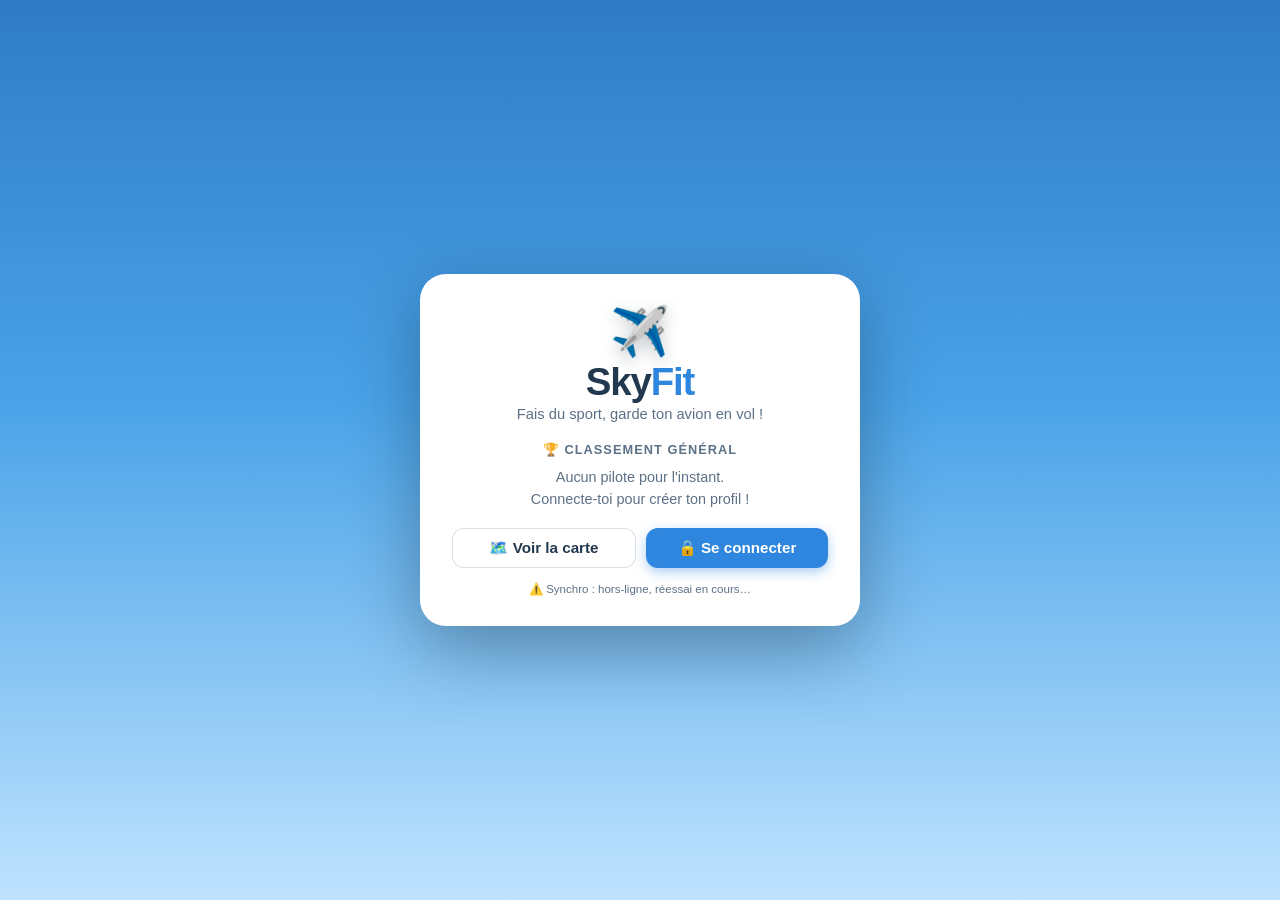
<file: index.html>
<!DOCTYPE html>
<html lang="fr">
<head>
  <meta charset="UTF-8">
  <meta name="viewport" content="width=device-width, initial-scale=1.0">
  <title>SkyFit — Fais du sport, garde ton avion en vol !</title>
  <link rel="stylesheet" href="css/style.css?v=20260802h">
  <link rel="icon" href="data:image/svg+xml,<svg xmlns='http://www.w3.org/2000/svg' viewBox='0 0 100 100'><text y='0.9em' font-size='90'>✈️</text></svg>">

  <!-- Application installable (PWA) -->
  <link rel="manifest" href="manifest.webmanifest?v=20260802h">
  <meta name="theme-color" content="#0d3b66">
  <meta name="description" content="Chaque séance de sport remplit le réservoir, l'avion prend de l'altitude et avale des kilomètres.">
  <!-- iOS : ces trois balises sont ce qui transforme le raccourci en
       vraie application plein écran (Apple ignore une partie du
       manifeste). « default » plutôt que « black-translucent » : on ne
       veut pas que le HUD passe sous l'horloge et l'encoche. -->
  <meta name="apple-mobile-web-app-capable" content="yes">
  <meta name="apple-mobile-web-app-status-bar-style" content="default">
  <meta name="apple-mobile-web-app-title" content="SkyFit">
  <meta name="mobile-web-app-capable" content="yes">
  <link rel="apple-touch-icon" href="assets/icons/apple-touch-icon.png">
</head>
<body>

  <!-- Scène -->
  <div id="sky">
    <div id="stars"></div>
    <div id="clouds"></div>
    <div id="plane"></div>
  </div>

  <!-- HUD : pilote (haut gauche) — fiche, nom, déconnexion -->
  <div class="hud" id="hud-pilot">
    <button class="pilot-avatar" id="btn-profile" type="button"
            title="Ouvrir ma fiche de pilote">👨‍✈️</button>
    <div id="current-player-badge">
      <b id="player-name">—</b>
      <button id="btn-switch-player" type="button">déconnexion</button>
    </div>
  </div>

  <!-- HUD : distance + classement + boutique (haut droite) -->
  <div class="hud" id="hud-stats">
    <h3>🌍 Distance parcourue</h3>
    <div class="km-value"><span id="total-km">0</span> <small>km</small></div>
    <div class="points-value">★ <span id="points">0</span> points</div>
    <div class="route-chip" id="route-chip"></div>

    <!-- Classement repliable (v2.9) : libère de la hauteur sur les petits écrans -->
    <div id="score-block">
      <button id="btn-score-toggle" type="button"
              aria-expanded="true" aria-controls="scoreboard"
              title="Afficher ou masquer le classement">
        <span class="st-chevron">▾</span><span class="st-label">Classement</span>
      </button>
      <div id="scoreboard"></div>
    </div>

    <div class="top-buttons">
      <button class="btn ghost small" id="btn-achievements" type="button">🏆<span id="ach-badge"></span></button>
      <button class="btn ghost small" id="btn-journal" type="button">📒 Activités</button>
      <button class="btn small" id="btn-map" type="button">🗺️ Carte</button>
      <button class="btn ghost small" id="btn-skills" type="button">🎓 Formation<span id="skills-badge"></span></button>
      <button class="btn warm small" id="btn-shop" type="button">🛒 Boutique</button>
    </div>
  </div>

  <!-- HUD : altimètre (bas droite) -->
  <div class="hud" id="hud-alt">
    <h3>Altitude</h3>
    <div class="altimeter">
      <svg width="130" height="130" viewBox="0 0 130 130">
        <circle class="alt-track" cx="65" cy="65" r="56"></circle>
        <circle class="alt-progress" id="alt-progress" cx="65" cy="65" r="56"
                stroke-dasharray="351.86" stroke-dashoffset="351.86"></circle>
      </svg>
      <div class="alt-center">
        <div class="alt-value" id="alt-value">5 000</div>
        <div class="alt-unit">ft</div>
        <div class="alt-trend" id="alt-trend"></div>
      </div>
    </div>
    <div class="speed-line">Vitesse : <b id="speed-value">250</b> km/h</div>
    <button id="wind-badge" type="button"
            title="Vent en altitude — cliquer pour voir la météo et les prévisions"></button>

    <!-- Réserve de kérosène : rapatriée ici (v2.8) pour dégager l'avion -->
    <div id="hud-kero" title="Réserve de kérosène">
      <div class="kero-head">
        <span class="kero-icon">⛽</span>
        <span class="kero-value"><span id="kero-litres">0</span> L</span>
        <small>/ <span id="kero-max">4000</span></small>
      </div>
      <div class="kero-bar"><div class="kero-fill" id="kero-fill"></div></div>
    </div>
    <div id="streak-badge" title="Série de jours consécutifs avec au moins une séance"></div>
  </div>

  <!-- HUD : statistiques + ajout d'activité (bas gauche) -->
  <div class="hud" id="hud-activity">
    <div class="activity-row">
      <button class="btn ghost" id="btn-stats" type="button">📊 Stats &amp; Calendrier</button>
      <button class="btn ghost small" id="btn-weekly" type="button"
              title="Bilan de la semaine">📈<span id="weekly-badge"></span></button>
    </div>
    <div class="activity-row">
      <button class="btn" id="btn-add-activity" type="button">➕ Ajouter une séance de sport</button>
      <button class="btn ghost small" id="btn-quests" type="button"
              title="Quêtes">🎯<span id="quest-badge"></span></button>
      <button class="btn ghost small" id="btn-wheel" type="button"
              title="Roue de la chance">🎡<span class="wheel-dot"></span></button>
    </div>
  </div>

  <!-- Modale : statistiques & calendrier -->
  <div class="modal-backdrop" id="modal-stats">
    <div class="modal modal-stats">
      <div class="modal-header">
        <h2>📊 Statistiques</h2>
        <button class="modal-close" data-close="modal-stats" type="button">✕</button>
      </div>
      <div class="modal-body">
        <div id="streak-panel"></div>
        <div id="stats-cards"></div>
        <h3 class="stats-h3">⏱️ Heures par sport</h3>
        <div id="stats-sports"></div>
        <h3 class="stats-h3">📅 Calendrier des séances</h3>
        <div class="cal-nav">
          <button class="btn ghost small" id="cal-prev" type="button">←</button>
          <span id="cal-title"></span>
          <button class="btn ghost small" id="cal-next" type="button">→</button>
        </div>
        <div id="cal-grid"></div>
        <div id="cal-detail"></div>
        <div id="cal-legend"></div>
      </div>
    </div>
  </div>

  <!-- Modale : bilan de la semaine -->
  <div class="modal-backdrop" id="modal-weekly">
    <div class="modal modal-weekly">
      <div class="modal-header">
        <h2>📈 Bilan de la semaine</h2>
        <button class="modal-close" data-close="modal-weekly" type="button">✕</button>
      </div>
      <div class="modal-body">
        <div class="wk-nav">
          <button class="btn ghost small" id="wk-prev" type="button">←</button>
          <span id="wk-title"></span>
          <button class="btn ghost small" id="wk-next" type="button">→</button>
        </div>
        <div id="wk-body"></div>
      </div>
    </div>
  </div>

  <!-- Modale : mode d'emploi de l'installation -->
  <div class="modal-backdrop" id="modal-install">
    <div class="modal">
      <div class="modal-header">
        <h2>📲 Installer SkyFit</h2>
        <button class="modal-close" data-close="modal-install" type="button">✕</button>
      </div>
      <div class="modal-body">
        <p class="install-intro">
          SkyFit s'installe comme une vraie application : icône sur l'écran
          d'accueil, plein écran, et surtout les notifications — qui n'existent
          <b>que</b> depuis l'icône sur iPhone.
        </p>

        <div class="install-steps" id="install-ios" hidden>
          <div class="install-os">🍎 Sur iPhone / iPad (Safari)</div>
          <ol>
            <li>Appuie sur <b>Partager</b> <span class="ikey">􀈂</span> en bas de l'écran.</li>
            <li>Fais défiler et choisis <b>« Sur l'écran d'accueil »</b>.</li>
            <li>Appuie sur <b>Ajouter</b> en haut à droite.</li>
            <li>Ferme Safari et ouvre SkyFit depuis sa nouvelle icône ✈️.</li>
          </ol>
          <p class="install-note">
            À faire depuis <b>Safari</b> : Chrome sur iPhone ne propose pas
            l'ajout à l'écran d'accueil.
          </p>
        </div>

        <div class="install-steps" id="install-android" hidden>
          <div class="install-os">🤖 Sur Android (Chrome)</div>
          <ol>
            <li>Ouvre le menu <b>⋮</b> en haut à droite.</li>
            <li>Choisis <b>« Installer l'application »</b> (ou « Ajouter à l'écran d'accueil »).</li>
            <li>Confirme avec <b>Installer</b>.</li>
          </ol>
        </div>
      </div>
    </div>
  </div>

  <!-- Modale : activité -->
  <div class="modal-backdrop" id="modal-activity">
    <div class="modal">
      <div class="modal-header">
        <h2>🏅 Nouvelle séance</h2>
        <button class="modal-close" data-close="modal-activity" type="button">✕</button>
      </div>
      <div class="modal-body">
        <div class="activity-grid" id="activity-grid"></div>
        <div class="duration-row" id="duration-row">
          <span>Durée :</span>
          <input type="range" id="duration-slider" min="5" max="180" step="5" value="30">
          <span class="duration-value"><span id="duration-value">30</span> min</span>
        </div>
        <div class="when-row">
          <label>📅 <input type="date" id="session-date"></label>
          <label>🕒 <input type="time" id="session-time"></label>
        </div>
        <div class="gain-preview" id="gain-preview"></div>
        <button class="btn" id="btn-confirm-activity" type="button" style="width:100%">Valider la séance ⛽</button>
      </div>
    </div>
  </div>

  <!-- Modale : boutique -->
  <div class="modal-backdrop" id="modal-shop">
    <div class="modal">
      <div class="modal-header">
        <h2>🛒 Boutique</h2>
        <button class="modal-close" data-close="modal-shop" type="button">✕</button>
      </div>
      <div class="modal-body">
        <div class="shop-points-banner">★ <span id="shop-points">0</span> points disponibles</div>
        <div class="shop-tabs">
          <button class="shop-tab active" data-tab="planes" type="button">✈️ Avions</button>
          <button class="shop-tab" data-tab="upgrades" type="button">🛠️ Améliorations</button>
          <button class="shop-tab" data-tab="routes" type="button">🗺️ Routes</button>
          <button class="shop-tab" data-tab="decors" type="button">🌅 Ciel</button>
        </div>
        <div id="shop-content"></div>
      </div>
    </div>
  </div>

  <!-- Modale : arbre des compétences 🎓 -->
  <div class="modal-backdrop" id="modal-skills">
    <div class="modal wide">
      <div class="modal-header">
        <h2>🎓 Formation</h2>
        <button class="modal-close" data-close="modal-skills" type="button">✕</button>
      </div>
      <div class="modal-body">
        <div class="shop-points-banner" id="skills-summary"></div>
        <div id="skills-body"></div>
      </div>
    </div>
  </div>

  <!-- Modale : succès -->
  <div class="modal-backdrop" id="modal-achievements">
    <div class="modal">
      <div class="modal-header">
        <h2>🏆 Succès</h2>
        <button class="modal-close" data-close="modal-achievements" type="button">✕</button>
      </div>
      <div class="modal-body">
        <div class="shop-points-banner" id="ach-summary"></div>
        <div id="ach-body"></div>
      </div>
    </div>
  </div>

  <!-- Modale : roue de la chance -->
  <div class="modal-backdrop" id="modal-wheel">
    <div class="modal modal-wheel">
      <div class="modal-header">
        <h2>🎡 Roue de la chance</h2>
        <button class="modal-close" data-close="modal-wheel" type="button">✕</button>
      </div>
      <div class="modal-body" id="wheel-body"></div>
    </div>
  </div>

  <!-- Modale : quêtes (v3.0) -->
  <div class="modal-backdrop" id="modal-quests">
    <div class="modal modal-quests">
      <div class="modal-header">
        <h2>🎯 Quêtes</h2>
        <button class="modal-close" data-close="modal-quests" type="button">✕</button>
      </div>
      <div class="modal-body" id="quests-body"></div>
    </div>
  </div>

  <!-- Modale : fiche de pilote (v2.8) -->
  <div class="modal-backdrop" id="modal-profile">
    <div class="modal modal-profile">
      <div class="modal-header">
        <h2 id="profile-title">🎫 Ma fiche de pilote</h2>
        <button class="modal-close" data-close="modal-profile" type="button">✕</button>
      </div>
      <div class="modal-body" id="profile-body"></div>
    </div>
  </div>

  <!-- Modale : journal des activités -->
  <div class="modal-backdrop" id="modal-journal">
    <div class="modal">
      <div class="modal-header">
        <h2>📒 Journal des activités</h2>
        <button class="modal-close" data-close="modal-journal" type="button">✕</button>
      </div>
      <div class="modal-body" id="journal-body"></div>
    </div>
  </div>

  <!-- Modale : météo & vents -->
  <div class="modal-backdrop" id="modal-weather">
    <div class="modal modal-weather">
      <div class="modal-header">
        <h2>🌬️ Météo &amp; vents</h2>
        <button class="modal-close" data-close="modal-weather" type="button">✕</button>
      </div>
      <div class="modal-body">
        <div id="weather-now"></div>
        <h3 class="stats-h3">🧭 Vent par altitude (maintenant)</h3>
        <div id="weather-levels"></div>
        <h3 class="stats-h3">📅 Prévisions J+1 / J+2</h3>
        <div id="weather-advice"></div>
        <div id="weather-grid"></div>
        <div id="weather-source"></div>
      </div>
    </div>
  </div>

  <!-- Modale : carte du monde -->
  <div class="modal-backdrop" id="modal-map">
    <div class="modal modal-map">
      <div class="modal-header">
        <h2>🗺️ Carte du monde</h2>
        <button class="modal-close" type="button">✕</button>
      </div>
      <div class="modal-body">
        <div id="map-wrap">
          <canvas id="map-canvas"></canvas>
          <div id="map-flight"></div>
          <div id="map-controls">
            <button id="map-zoom-in" type="button" title="Zoomer" aria-label="Zoomer">+</button>
            <button id="map-zoom-out" type="button" title="Dézoomer" aria-label="Dézoomer">−</button>
            <button id="map-world" type="button" title="Voir toute la route, puis le monde" aria-label="Vue d'ensemble">🌍</button>
            <button id="map-follow" type="button" title="Suivre mon avion" aria-label="Suivre mon avion">🎯</button>
            <button id="map-wind" type="button" title="Afficher les vents en altitude" aria-label="Vents">🌬️</button>
          </div>
          <div id="map-scale"></div>
          <div class="map-hint">Molette / pincement pour zoomer · glisse pour te déplacer</div>
        </div>
        <div id="map-legend"></div>
        <div id="map-total"></div>
      </div>
    </div>
  </div>

  <!-- Écran d'accueil -->
  <div id="home-screen">
    <div class="home-card">
      <div class="home-logo">
        <div class="logo-plane">✈️</div>
        <h1>Sky<span>Fit</span></h1>
        <p class="subtitle">Fais du sport, garde ton avion en vol !</p>
      </div>

      <!-- Vue : menu principal -->
      <div class="home-view" id="hv-menu">
        <h3 class="home-h3">🏆 Classement général</h3>
        <div id="home-scoreboard"></div>
        <div class="home-buttons">
          <button class="btn ghost" id="btn-home-map" type="button">🗺️ Voir la carte</button>
          <button class="btn" id="btn-home-login" type="button">🔒 Se connecter</button>
        </div>
        <div id="sync-status"></div>

        <!-- Invitation à installer : masquée dès que le jeu tourne
             depuis l'icône de l'écran d'accueil (cf. js/pwa.js). -->
        <div id="install-hint" hidden>
          <button id="install-hint-close" type="button" title="Ne plus proposer">✕</button>
          <div class="ih-text">
            <b>📲 Installe SkyFit sur ton téléphone</b>
            <span>Plein écran, sans barre d'adresse — et c'est la seule façon
                  de recevoir les alertes quand ton avion descend.</span>
          </div>
          <button class="btn small" id="install-hint-btn" type="button">Installer</button>
        </div>
      </div>

      <!-- Vue : choix du profil -->
      <div class="home-view" id="hv-profiles" hidden>
        <h3 class="home-h3">Qui pilote ?</h3>
        <div class="player-list" id="home-profile-list"></div>
        <div class="new-player-row">
          <input type="text" id="new-player-name" placeholder="Nouveau pilote : ton prénom" maxlength="20">
          <button class="btn" id="btn-new-player" type="button">Créer</button>
        </div>
        <button class="btn ghost home-back" data-home-view="hv-menu" type="button">← Retour</button>
      </div>

      <!-- Vue : code PIN -->
      <div class="home-view" id="hv-pin" hidden>
        <h3 class="home-h3" id="pin-title">Code secret</h3>
        <p class="pin-subtitle" id="pin-subtitle"></p>
        <div class="pin-dots" id="pin-dots">
          <span></span><span></span><span></span><span></span>
        </div>
        <div class="pin-error" id="pin-error"></div>
        <div class="pin-pad" id="pin-pad">
          <button type="button" data-key="1">1</button>
          <button type="button" data-key="2">2</button>
          <button type="button" data-key="3">3</button>
          <button type="button" data-key="4">4</button>
          <button type="button" data-key="5">5</button>
          <button type="button" data-key="6">6</button>
          <button type="button" data-key="7">7</button>
          <button type="button" data-key="8">8</button>
          <button type="button" data-key="9">9</button>
          <span></span>
          <button type="button" data-key="0">0</button>
          <button type="button" data-key="back">⌫</button>
        </div>
        <button class="btn ghost home-back" data-home-view="hv-profiles" type="button">← Retour</button>
      </div>
    </div>
  </div>

  <!-- Panneau CRASH -->
  <div id="crash-overlay">
    <div class="crash-panel">
      <div class="crash-title">💥 CRASH 💥</div>
      <p class="crash-text">
        Ton avion est tombé à <b>0 ft</b>… Le score de cette tentative est perdu.<br>
        <span id="crash-record"></span>
      </p>
      <button class="btn crash-btn" id="btn-crash-restart" type="button">
        🏃 Faire du sport pour redécoller
      </button>
    </div>
  </div>

  <!-- Toast -->
  <div id="toast"></div>

  <script src="js/config.js?v=20260802h"></script>
  <script src="js/routes.js?v=20260802h"></script>
  <script src="js/skills.js?v=20260802h"></script>
  <script src="js/state.js?v=20260802h"></script>
  <script src="js/streak.js?v=20260802h"></script>
  <script src="js/engine.js?v=20260802h"></script>
  <script src="js/weather.js?v=20260802h"></script>
  <script src="js/scene.js?v=20260802h"></script>
  <script src="js/sky.js?v=20260802h"></script>
  <script src="js/ui.js?v=20260802h"></script>
  <script src="js/weather-ui.js?v=20260802h"></script>
  <script src="js/stats.js?v=20260802h"></script>
  <script src="js/weekly.js?v=20260802h"></script>
  <script src="js/worlddata.js?v=20260802h"></script>
  <script src="js/map.js?v=20260802h"></script>
  <script src="js/achievements.js?v=20260802h"></script>
  <script src="js/wheel.js?v=20260802h"></script>
  <script src="js/profile.js?v=20260802h"></script>
  <script src="js/quests.js?v=20260802h"></script>
  <script src="js/sync-config.js?v=20260802h"></script>
  <script src="js/sync.js?v=20260802h"></script>
  <script src="js/auth.js?v=20260802h"></script>
  <script src="js/pwa.js?v=20260802h"></script>
  <script src="js/main.js?v=20260802h"></script>
</body>
</html>
</file>
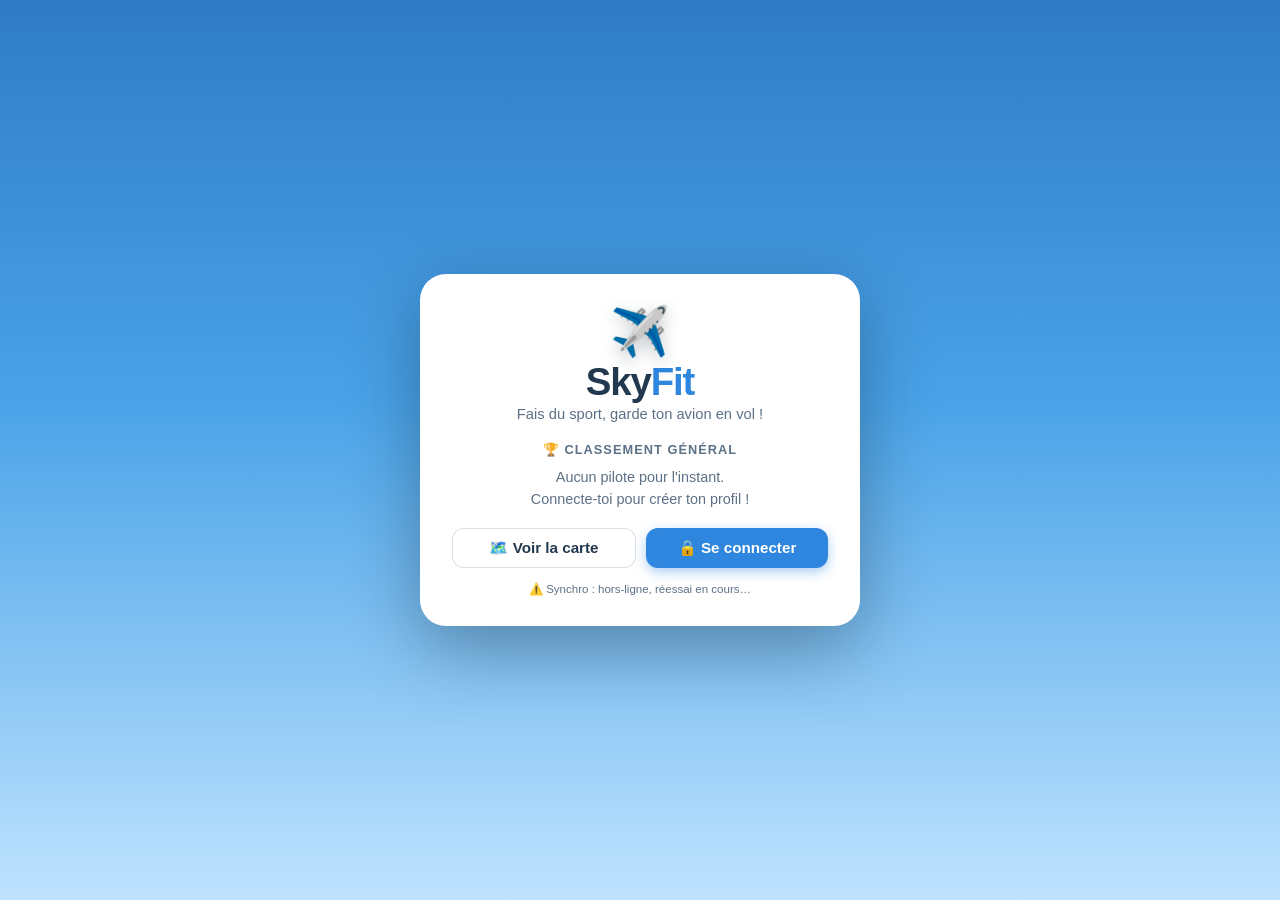
<file: skyfit/index.html>
<!DOCTYPE html>
<html lang="fr">
<head>
  <meta charset="UTF-8">
  <meta http-equiv="refresh" content="0; url=../">
  <title>SkyFit a déménagé</title>
</head>
<body>
  <p>SkyFit a déménagé : <a href="../">https://diblue33.github.io/skyfit/</a></p>
  <script>location.replace('../');</script>
</body>
</html>
</file>
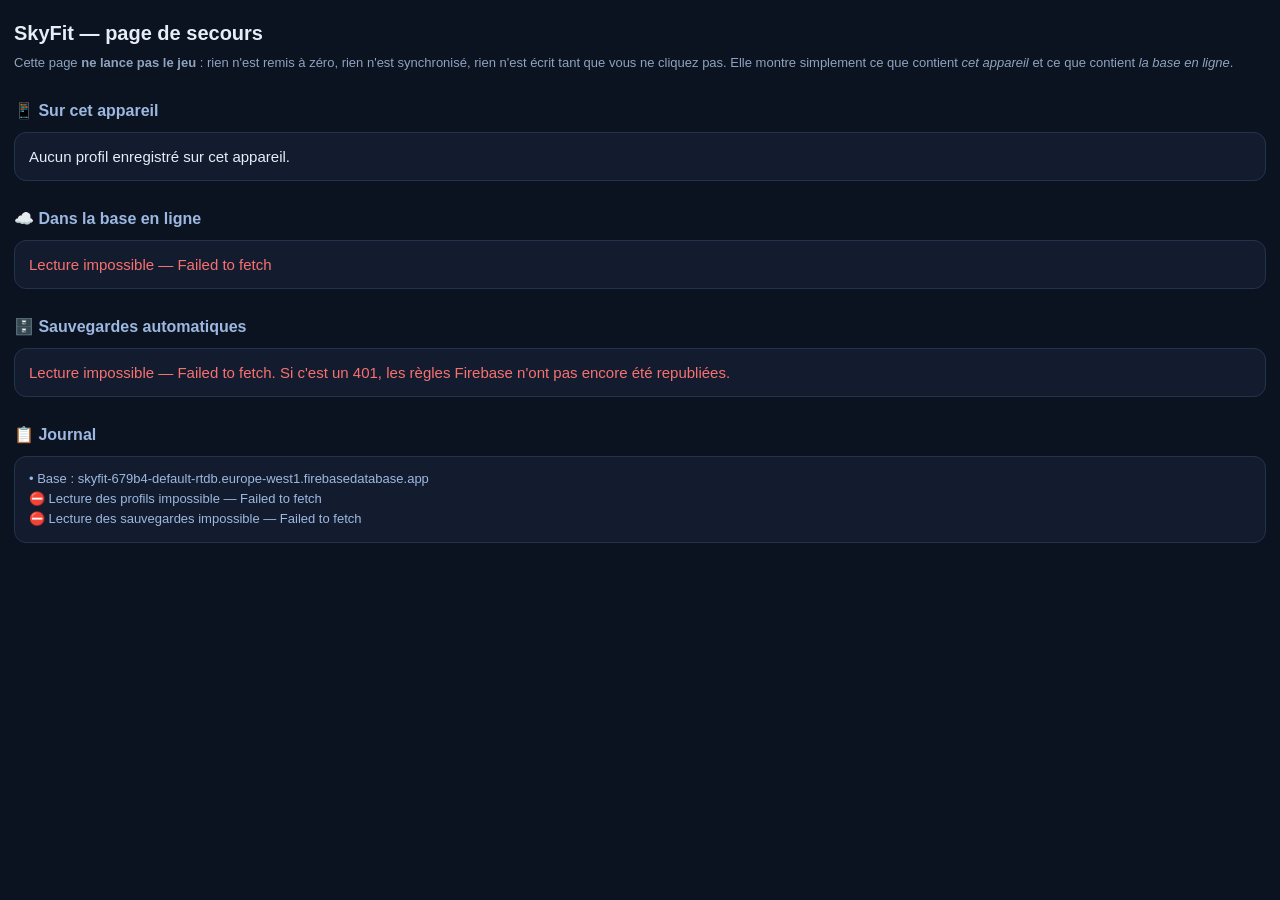
<file: secours.html>
<!DOCTYPE html>
<html lang="fr">
<head>
<meta charset="utf-8">
<meta name="viewport" content="width=device-width, initial-scale=1, viewport-fit=cover">
<title>SkyFit — Secours</title>
<!-- ============================================================
     SkyFit — Page de secours (incident du 03/08/2026)
     ------------------------------------------------------------
     POURQUOI CETTE PAGE EXISTE

     Le jour de l'incident, la seule façon de savoir ce qu'un
     téléphone contenait encore était de l'ouvrir — donc de lancer
     le jeu, donc de déclencher migrate() puis une synchro, donc
     potentiellement de détruire ce qu'on venait regarder.

     Cette page casse ce piège : elle ne charge NI main.js, NI
     state.js, NI sync.js. Elle ne migre rien, ne synchronise rien,
     n'écrit rien tant qu'on n'a pas cliqué deux fois. Elle se
     contente de LIRE le stockage de l'appareil et la base, et de
     les mettre côte à côte.

     Elle n'est volontairement pas dans le cache du service worker :
     c'est un outil de dépannage, pas une partie du jeu.
     ============================================================ -->
<style>
  :root { color-scheme: dark; }
  * { box-sizing: border-box; }
  body {
    margin: 0; padding: 18px 14px 60px;
    font: 15px/1.55 -apple-system, BlinkMacSystemFont, "Segoe UI", Roboto, sans-serif;
    background: #0b1220; color: #e6edf7;
  }
  h1 { font-size: 20px; margin: 0 0 4px; }
  h2 { font-size: 16px; margin: 26px 0 8px; color: #9db8e0; }
  .sous { color: #8fa3bf; font-size: 13px; margin: 0 0 18px; }
  .bloc {
    background: #131c2e; border: 1px solid #24334d; border-radius: 12px;
    padding: 12px 14px; margin-bottom: 12px;
  }
  .nom { font-weight: 700; font-size: 16px; }
  .ligne { display: flex; justify-content: space-between; gap: 12px; padding: 3px 0; }
  /* « > » obligatoire : sans lui, ce sélecteur attrape aussi le <span class="km">
     imbriqué dans la colonne de droite (il est premier enfant de son parent) et
     l'emporte en spécificité sur .fort/.faible — les km perdaient leur couleur,
     c'est-à-dire exactement le coup d'œil pour lequel cette page existe. */
  .ligne > span:first-child { color: #8fa3bf; }
  .km { font-variant-numeric: tabular-nums; }
  .fort { color: #4ade80; font-weight: 700; }
  .faible { color: #f87171; font-weight: 700; }
  button {
    font: inherit; font-weight: 600; cursor: pointer;
    border: 0; border-radius: 9px; padding: 10px 14px; margin: 8px 6px 0 0;
    background: #1d4ed8; color: #fff;
  }
  button.danger { background: #b91c1c; }
  button.calme  { background: #24334d; }
  button:disabled { opacity: .45; cursor: default; }
  .note { font-size: 13px; color: #8fa3bf; margin-top: 6px; }
  .err  { color: #f87171; }
  .ok   { color: #4ade80; }
  code { background: #0b1220; padding: 1px 5px; border-radius: 5px; font-size: 13px; }
  #journal { white-space: pre-wrap; font-size: 13px; color: #9db8e0; }
</style>
</head>
<body>

<h1>SkyFit — page de secours</h1>
<p class="sous">
  Cette page <strong>ne lance pas le jeu</strong> : rien n'est remis à zéro,
  rien n'est synchronisé, rien n'est écrit tant que vous ne cliquez pas.
  Elle montre simplement ce que contient <em>cet appareil</em> et ce que
  contient <em>la base en ligne</em>.
</p>

<h2>📱 Sur cet appareil</h2>
<div id="local">Lecture…</div>

<h2>☁️ Dans la base en ligne</h2>
<div id="cloud">Lecture…</div>

<h2>🗄️ Sauvegardes automatiques</h2>
<div id="backups">Lecture…</div>

<h2>📋 Journal</h2>
<div class="bloc"><div id="journal">—</div></div>

<script src="js/sync-config.js"></script>
<script src="js/config.js"></script>
<script>
(function () {
  'use strict';

  const DB    = (typeof SYNC_CONFIG !== 'undefined' && SYNC_CONFIG.databaseURL) || '';
  const CLE   = (typeof CONFIG !== 'undefined' && CONFIG.SAVE_KEY) || 'skyfit_save_v1';
  const STAMP = (typeof CONFIG !== 'undefined' && CONFIG.RESET_STAMP) || '';

  const $ = (id) => document.getElementById(id);
  const jrn = [];
  function dire(msg, classe) {
    jrn.push((classe === 'err' ? '⛔ ' : classe === 'ok' ? '✅ ' : '• ') + msg);
    $('journal').textContent = jrn.join('\n');
  }

  const km   = (v) => (Math.round((Number(v) || 0) * 10) / 10).toLocaleString('fr-FR');
  const date = (v) => {
    const n = Number(v) || 0;
    if (!n) return '—';
    return new Date(n).toLocaleString('fr-FR');
  };

  /* ---------- lecture, jamais d'écriture ---------- */

  function lireLocal() {
    try {
      const brut = localStorage.getItem(CLE);
      if (!brut) return {};
      return (JSON.parse(brut) || {}).players || {};
    } catch (e) { return {}; }
  }

  function lireFilet() {
    try {
      const brut = localStorage.getItem('skyfit_avant_reset');
      if (!brut) return {};
      const d = JSON.parse(brut) || {};
      return d.players || d || {};
    } catch (e) { return {}; }
  }

  async function get(chemin) {
    const r = await fetch(DB + chemin, { cache: 'no-store' });
    if (!r.ok) throw new Error('HTTP ' + r.status);
    return await r.json();
  }

  /* ---------- affichage ---------- */

  function carte(p, source, boutons) {
    const d = document.createElement('div');
    d.className = 'bloc';
    const k = Number(p.lifetimeKm) || 0;
    d.innerHTML =
      '<div class="nom">' + (p.name || '?') + '</div>' +
      ligne('Km à vie', '<span class="km ' + (k > 0 ? 'fort' : 'faible') + '">' + km(k) + ' km</span>') +
      ligne('Points', km(p.points)) +
      ligne('Atterrissages', String(p.landings || 0)) +
      ligne('Dernière modif.', date(p.updatedAt)) +
      ligne('Tampon de reset', '<code>' + (p.resetStamp || '—') + '</code>') +
      ligne('Source', source);
    if (boutons) d.appendChild(boutons);
    return d;
  }

  function ligne(g, dr) {
    return '<div class="ligne"><span>' + g + '</span><span>' + dr + '</span></div>';
  }

  /* ---------- la seule écriture possible ---------- */

  function boutonPublier(p, etiquette) {
    const zone = document.createElement('div');
    const b = document.createElement('button');
    b.textContent = etiquette;
    let arme = false;
    b.onclick = async () => {
      if (!arme) {
        arme = true;
        b.className = 'danger';
        b.textContent = 'Confirmer : écraser ' + p.name + ' dans le cloud';
        return;
      }
      b.disabled = true;
      try {
        const copie = JSON.parse(JSON.stringify(p));
        // restoredAt qui augmente = laissez-passer, côté client comme côté
        // règles Firebase. C'est le seul cas où les km ont le droit de bouger
        // dans le mauvais sens — ici ils remontent, mais la copie visée peut
        // être plus « récente », donc il faut ce laissez-passer.
        copie.restoredAt = Date.now();
        copie.updatedAt  = Date.now();
        copie.resetStamp = STAMP;   // sinon le prochain démarrage la remettrait à zéro
        const r = await fetch(DB + '/players/' + encodeURIComponent(p.name) + '.json', {
          method: 'PUT',
          headers: { 'Content-Type': 'application/json' },
          body: JSON.stringify(copie),
        });
        if (!r.ok) throw new Error('HTTP ' + r.status);
        dire('Profil ' + p.name + ' publié : ' + km(copie.lifetimeKm) + ' km.', 'ok');
        b.className = 'calme';
        b.textContent = 'Publié ✓';
      } catch (e) {
        dire('Échec de la publication de ' + p.name + ' — ' + e.message, 'err');
        b.disabled = false;
        b.className = '';
        b.textContent = etiquette;
      }
    };
    zone.appendChild(b);
    const n = document.createElement('div');
    n.className = 'note';
    n.textContent = 'Deux clics : le premier arme, le second écrit.';
    zone.appendChild(n);
    return zone;
  }

  /* ---------- déroulé ---------- */

  async function demarrer() {
    if (!DB) {
      $('local').innerHTML = '<div class="bloc err">Base non configurée sur cette copie du site.</div>';
      return;
    }
    dire('Base : ' + DB.replace(/^https:\/\//, ''));

    // 1. l'appareil
    const loc = lireLocal();
    const filet = lireFilet();
    const zl = $('local');
    zl.innerHTML = '';
    const noms = Object.keys(loc);
    if (!noms.length) {
      zl.innerHTML = '<div class="bloc">Aucun profil enregistré sur cet appareil.</div>';
    } else {
      noms.forEach(n => zl.appendChild(
        carte(loc[n], 'stockage de cet appareil', boutonPublier(loc[n], 'Publier « ' + n +' » dans le cloud'))));
    }
    Object.keys(filet).forEach(n => {
      if (!filet[n] || typeof filet[n] !== 'object') return;
      zl.appendChild(carte(filet[n], 'photo prise juste avant un grand reset',
        boutonPublier(filet[n], 'Publier cette photo de « ' + n + ' »')));
    });

    // 2. le cloud
    try {
      const cl = await get('/players.json') || {};
      const zc = $('cloud');
      zc.innerHTML = '';
      const cn = Object.keys(cl);
      if (!cn.length) zc.innerHTML = '<div class="bloc">La base ne contient aucun profil.</div>';
      else cn.forEach(n => zc.appendChild(carte(cl[n], 'base en ligne', null)));
      dire('Base lue : ' + cn.length + ' profil(s).');
    } catch (e) {
      $('cloud').innerHTML = '<div class="bloc err">Lecture impossible — ' + e.message + '</div>';
      dire('Lecture des profils impossible — ' + e.message, 'err');
    }

    // 3. les sauvegardes
    try {
      const bk = await get('/backups.json') || {};
      const zb = $('backups');
      zb.innerHTML = '';
      const bn = Object.keys(bk);
      if (!bn.length) {
        zb.innerHTML = '<div class="bloc">Aucune sauvegarde en ligne pour l\'instant. ' +
          'Elles apparaîtront dès qu\'un appareil aura ouvert le jeu en version 3.9 ou plus, ' +
          'avec les règles Firebase à jour.</div>';
      }
      bn.forEach(nom => {
        const photos = bk[nom] || {};
        Object.keys(photos).sort((a, b) => Number(b) - Number(a)).forEach(ts => {
          const ph = photos[ts] || {};
          if (!ph.player) return;
          zb.appendChild(carte(ph.player,
            'sauvegarde du ' + date(ph.at || ts) + ' (' + (ph.tag || '?') + ')',
            boutonPublier(ph.player, 'Restaurer « ' + nom + ' » depuis cette sauvegarde')));
        });
      });
      dire('Sauvegardes lues : ' + bn.length + ' pilote(s).');
    } catch (e) {
      $('backups').innerHTML = '<div class="bloc err">Lecture impossible — ' + e.message +
        '. Si c\'est un 401, les règles Firebase n\'ont pas encore été republiées.</div>';
      dire('Lecture des sauvegardes impossible — ' + e.message, 'err');
    }
  }

  demarrer();
})();
</script>
</body>
</html>
</file>
<file: css/style.css>
/* ============================================================
   SkyFit — Styles
   ============================================================ */

* { margin: 0; padding: 0; box-sizing: border-box; }

:root {
  --panel-bg: rgba(255, 255, 255, 0.88);
  --panel-border: rgba(30, 50, 70, 0.15);
  --text: #22384e;
  --text-soft: #5c7186;
  --accent: #2e86de;
  --accent-warm: #e67e22;
  --danger: #e74c3c;
  --ok: #27ae60;
  --radius: 16px;
  --shadow: 0 6px 24px rgba(20, 40, 60, 0.18);
}

html, body {
  height: 100%;
  font-family: 'Segoe UI', 'Helvetica Neue', Arial, sans-serif;
  color: var(--text);
  overflow: hidden;
  user-select: none;
}

button {
  font-family: inherit;
  cursor: pointer;
  -webkit-tap-highlight-color: transparent;
  touch-action: manipulation;
}

/* ---------- Ciel & scène ---------- */

#sky {
  position: fixed;
  inset: 0;
  --sky-top: #4aa3e8;
  --sky-bottom: #bfe3ff;
  --cloud-color: #ffffff;
  /* Dérivés v3.4. Sky.state() ne produit qu'UNE couleur de nuage ; les trois
     tons du dégradé de lumière sont fabriqués ici, en color-mix, pour rester
     continus quand le ciel change (une table de paliers ferait sauter la
     palette exactement là où on a passé la v3.3 à l'éviter).

     ⚠️ Le corps est légèrement tiré vers le bleu du ciel. C'est la leçon la
     plus coûteuse de la maquette : avec un corps blanc PUR, l'ourlet n'a nulle
     part où aller — rien n'est plus clair que le blanc — et tout le relief
     s'écrase. Physiquement c'est juste, aussi : un nuage réel n'est pas blanc,
     il renvoie le ciel.

     ⚠️ Et symétriquement (v3.4.1) : l'ourlet ne doit pas valoir --cloud-color
     tel quel, sinon il est seulement ÉGAL au corps et le coucher de soleil rend
     délavé. Il emprunte sa chaleur à --light-tint, publié par Scene à chaque
     changement de lumière (doré le jour, orangé au ras de l'horizon, bleuté
     sous la lune). La valeur ci-dessous n'est qu'un repli avant le 1er tick. */
  --light-tint:  #fff0cc;
  --cloud-body:  color-mix(in srgb, var(--cloud-color) 84%, var(--sky-top));
  --cloud-rim:   color-mix(in srgb, var(--cloud-color) 74%, var(--light-tint));
  --cloud-shade: color-mix(in srgb, var(--cloud-color) 48%, var(--sky-top));
  --speed-factor: 1;
  --wind-factor: 1;
  --cloud-opacity: 1;
  background: linear-gradient(to bottom, var(--sky-top), var(--sky-bottom));
  transition: background 1.5s ease;
  overflow: hidden;
}

/* Aurore boréale (v3.1) — ne s'achète plus : son intensité est calculée
   par Sky.state() à partir de la latitude et de la nuit, et arrive ici
   via --aurora-opacity. La classe ne sert qu'à éteindre complètement le
   pseudo-élément quand il n'y a rien à voir, pour ne pas laisser un
   dégradé composité en permanence sur la scène. */
#sky.sky-aurora::before {
  content: '';
  position: absolute; inset: 0;
  background:
    radial-gradient(ellipse 60% 30% at 30% 15%, rgba(80, 255, 180, 0.35), transparent 70%),
    radial-gradient(ellipse 50% 25% at 70% 10%, rgba(120, 160, 255, 0.3), transparent 70%);
  opacity: var(--aurora-opacity, 0);
  transition: opacity 2s ease;
  animation: aurora-drift 12s ease-in-out infinite alternate;
  pointer-events: none;
  z-index: 1;
}

/* Bande d'horizon teintée par le biome survolé (océan, désert, banquise…).
   Elle est volontairement très floue et basse : on suggère le sol loin en
   dessous, on ne dessine pas une carte. */
#horizon {
  position: absolute;
  left: 0; right: 0; bottom: 0;
  height: 22%;
  background: linear-gradient(to bottom,
    transparent,
    color-mix(in srgb, var(--horizon-color, #1f5f8b) 55%, transparent));
  filter: blur(6px);
  transition: background 2.5s ease;
  pointer-events: none;
  z-index: 0;
}

/* Astre solaire / lunaire (refondu en v3.4). Sa hauteur à l'écran suit la
   hauteur réelle du soleil calculée par trigonométrie ; sa couleur, sa taille,
   l'intensité de sa couronne et son aplatissement sont interpolés en continu
   par Scene.applySunLook() via --sun-core, --sun-warm, --ray-op, --sun-scale
   et --sun-squash.

   ⚠️ Invariant de composition : #sun n'anime QUE `top` (transition). Les
   animations en transform (rotation de la couronne, respiration du halo)
   vivent sur ses enfants, jamais sur lui — sinon elles s'écrasent
   mutuellement. Corollaire ajouté en v3.4 : .sun-core porte maintenant un
   `transform: scaleY()` STATIQUE (la réfraction). Ne jamais lui donner
   d'animation en transform, elle écraserait l'aplatissement. */
#sun {
  position: absolute;
  /* Décalé vers la gauche par rapport à la v3.2 (18 %) : le nouvel astre est
     nettement plus large, et à 18 % il passait entièrement derrière le panneau
     du HUD dès que le soleil était haut. */
  right: 34%;
  width: 92px; height: 92px;
  margin-top: -46px;
  --sun-core: #fffbe8;
  --sun-warm: #ffd979;
  --ray-op: 1;
  --sun-scale: 1;
  --sun-squash: 1;
  scale: var(--sun-scale);
  transition: top 3s ease, opacity 2s ease, scale 3s ease;
  pointer-events: none;
  z-index: 0;
}

/* Cœur : le disque, volontairement petit (26 % du conteneur) et brûlé de
   blanc en son centre. Le bloom est fait de TROIS ombres portées de rayons
   très différents plutôt que d'une seule : une lueur réelle décroît de façon
   exponentielle, et une ombre unique donne toujours un bord perceptible.
   Le scaleY est l'aplatissement par réfraction — voir l'invariant plus haut. */
#sun .sun-core {
  position: absolute; inset: 37%;
  border-radius: 50%;
  background: radial-gradient(circle,
    #fff 0%, var(--sun-core) 46%, var(--sun-warm) 82%,
    color-mix(in srgb, var(--sun-warm) 30%, transparent) 100%);
  box-shadow:
    0 0 14px 3px  color-mix(in srgb, var(--sun-core) 88%, transparent),
    0 0 40px 12px color-mix(in srgb, var(--sun-warm) 52%, transparent),
    0 0 92px 34px color-mix(in srgb, var(--sun-warm) 22%, transparent);
  transform: scaleY(var(--sun-squash));
  transition: transform 3s ease;
}

/* Halo : le bloom atmosphérique. Cinq paliers pour approcher la décroissance
   exponentielle de la lumière diffusée — le dernier est presque transparent
   mais très large, c'est lui qui BLANCHIT le ciel autour de l'astre au lieu
   de laisser un disque de brume au bord net. */
#sun .sun-halo {
  position: absolute; inset: -135%;
  border-radius: 50%;
  background: radial-gradient(circle,
    color-mix(in srgb, var(--sun-core) 24%, transparent) 0%,
    color-mix(in srgb, var(--sun-warm) 13%, transparent) 16%,
    color-mix(in srgb, var(--sun-warm) 5%,  transparent) 34%,
    color-mix(in srgb, var(--sun-warm) 2%,  transparent) 54%,
    transparent 76%);
  animation: sun-breathe 9s ease-in-out infinite;
}

/* Couronne : le SVG déformé par turbulence de Scene.coronaSvg(). Elle
   remplace les secteurs nets de la v3.3 — c'est le changement qui fait
   basculer l'astre de « dessin animé » à « photo ». Rotation en 150 s : assez
   lente pour qu'on ne lise jamais une rotation, juste un frémissement. */
#sun .sun-rays {
  position: absolute; inset: -60%;
  opacity: var(--ray-op);
  transition: opacity 3s ease;
  animation: sun-spin 150s linear infinite;
}
#sun .sun-rays svg { width: 100%; height: 100%; display: block; }

@keyframes sun-spin { to { transform: rotate(360deg); } }
@keyframes sun-breathe {
  0%, 100% { transform: scale(1);     opacity: .9; }
  50%      { transform: scale(1.035); opacity: 1; }
}

@media (max-width: 640px) {
  #sun { width: 66px; height: 66px; margin-top: -33px; right: 26%; }
  #horizon { height: 18%; }
}

@media (prefers-reduced-motion: reduce) {
  #sky.sky-aurora::before { animation: none; }
  #sun .sun-rays, #sun .sun-halo { animation: none; }
}

@keyframes aurora-drift {
  from { transform: translateX(-4%) scaleY(1); }
  to   { transform: translateX(4%)  scaleY(1.15); }
}

/* L'opacité globale est pilotée en continu par Scene.applySky() : les
   étoiles se lèvent progressivement au crépuscule au lieu d'apparaître
   d'un coup, et réapparaissent en haute altitude même en plein jour. */
#stars {
  position: absolute; inset: 0; display: none; pointer-events: none;
  opacity: 0;
  transition: opacity 2.5s ease;
  z-index: 1;
}

.star {
  position: absolute;
  width: 3px; height: 3px;
  background: #fff;
  border-radius: 50%;
  opacity: 0.8;
  animation: twinkle 4s ease-in-out infinite;
}

@keyframes twinkle {
  0%, 100% { opacity: 0.25; }
  50% { opacity: 0.9; }
}

#clouds { position: absolute; inset: 0; pointer-events: none; }

.cloud {
  position: absolute;
  left: 100%;
  animation: cloud-move calc(var(--dur) / (var(--speed-factor) * var(--wind-factor, 1))) linear infinite;
  opacity: var(--cloud-opacity, 1);
  transition: opacity 2s ease;
  animation-delay: var(--delay, 0s);
  will-change: transform;
}

@keyframes cloud-move {
  from { transform: translateX(0); }
  to   { transform: translateX(calc(-100vw - 200px)); }
}

/* ---------- Avion ---------- */

#plane {
  position: absolute;
  left: 8%;
  top: 72%;
  width: clamp(140px, 18vw, 240px);
  transition: top 1.2s ease-in-out, width 0.6s ease;
  animation: hover-bob 3.2s ease-in-out infinite;
  filter: drop-shadow(0 8px 12px rgba(10, 30, 50, 0.25));
  z-index: 2;
}

@keyframes hover-bob {
  0%, 100% { margin-top: 0; }
  50% { margin-top: -10px; }
}

.plane-svg, .plane-img { width: 100%; height: auto; display: block; }

/* Hélice animée (spritesheet verticale à 3 frames) */
.prop-overlay {
  position: absolute;
  background-size: 100% 300%;
  background-repeat: no-repeat;
  animation: prop-spin 0.14s linear infinite;
  pointer-events: none;
}

@keyframes prop-spin {
  0%, 32.9%  { background-position: 0 0; }
  33%, 65.9% { background-position: 0 50%; }
  66%, 100%  { background-position: 0 100%; }
}

/* Hélice arrêtée quand l'avion est au sol (crashé) */
#plane.crashed .prop-overlay { animation: none; opacity: 0.4; }

/* ---------- Panneaux HUD ---------- */

.hud {
  position: fixed;
  z-index: 10;
  background: var(--panel-bg);
  border: 1px solid var(--panel-border);
  border-radius: var(--radius);
  box-shadow: var(--shadow);
  padding: 14px 18px;
  backdrop-filter: blur(6px);
}

.hud h3 {
  font-size: 0.72rem;
  text-transform: uppercase;
  letter-spacing: 0.08em;
  color: var(--text-soft);
  margin-bottom: 6px;
}

/* Pilote — haut gauche (v2.8 : fiche + nom + déconnexion, rien de plus) */
#hud-pilot {
  top: 16px;
  left: 16px;
  display: flex;
  align-items: center;
  gap: 10px;
  padding: 8px 14px 8px 10px;
}

.pilot-avatar {
  font-size: 1.5rem;
  line-height: 1;
  padding: 5px 7px;
  border-radius: 12px;
  border: 1px solid var(--panel-border);
  background: rgba(255, 255, 255, 0.55);
  cursor: pointer;
  transition: transform 0.15s ease, box-shadow 0.15s ease;
}

.pilot-avatar:hover {
  transform: translateY(-1px) scale(1.06);
  box-shadow: 0 4px 14px rgba(30, 50, 70, 0.18);
}

/* Kérosène — v2.8 : rapatrié en bas à droite, dans le bloc altitude,
   pour ne plus masquer l'avion. Compact, sans position fixe propre. */
#hud-kero {
  width: 100%;
  margin-top: 10px;
  padding-top: 9px;
  border-top: 1px solid var(--panel-border);
  border-radius: 10px;
}

.kero-head {
  display: flex;
  align-items: baseline;
  justify-content: center;
  gap: 5px;
  white-space: nowrap;
}

.kero-icon { font-size: 0.95rem; }

.kero-bar {
  height: 8px;
  background: rgba(30, 50, 70, 0.12);
  border-radius: 5px;
  overflow: hidden;
  margin-top: 5px;
}

.kero-fill {
  height: 100%;
  width: 0%;
  border-radius: 5px;
  background: linear-gradient(90deg, #f39c12, #f6c344);
  transition: width 0.6s ease;
}

.kero-value { font-size: 0.92rem; font-weight: 700; }
.kero-head small { font-weight: 400; font-size: 0.72rem; color: var(--text-soft); }

/* Stats — haut droite */
#hud-stats { top: 16px; right: 16px; text-align: right; min-width: 230px; }

.km-value { font-size: 1.5rem; font-weight: 800; letter-spacing: -0.02em; }
.km-value small { font-size: 0.85rem; font-weight: 500; color: var(--text-soft); }

.points-value { font-size: 0.95rem; color: var(--accent-warm); font-weight: 700; margin-top: 2px; }

/* Bandeau de route (v2.3) — LFPG ↔ ville, cap et km restants */
.route-chip {
  display: flex;
  flex-wrap: wrap;
  align-items: center;
  justify-content: flex-end;
  gap: 4px 6px;
  margin-top: 5px;
  font-size: 0.72rem;
  line-height: 1.25;
}

.route-chip:empty { display: none; }

.route-chip > span {
  background: rgba(30, 50, 70, 0.07);
  border-radius: 999px;
  padding: 2px 8px;
  white-space: nowrap;
}

.rc-route { font-weight: 700; color: var(--text-soft); letter-spacing: 0.02em; }
.rc-leg { font-weight: 700; color: var(--accent); background: rgba(41, 128, 185, 0.12) !important; }
.rc-km { color: var(--text-soft); font-variant-numeric: tabular-nums; }

.rc-pending {
  color: var(--accent-warm);
  font-weight: 700;
  background: rgba(230, 126, 34, 0.14) !important;
  animation: rc-pulse 2s ease-in-out infinite;
}

@keyframes rc-pulse {
  0%, 100% { opacity: 1; }
  50% { opacity: 0.55; }
}

/* Classement repliable (v2.9) — l'en-tête sert de bouton déroulant, ce qui
   libère de la hauteur quand l'écran est court et que le panneau du bas
   (altimètre + kérosène) remontait jusqu'à toucher celui-ci. */
#score-block { margin-top: 10px; border-top: 1px dashed var(--panel-border); padding-top: 6px; }

#btn-score-toggle {
  display: flex;
  align-items: center;
  justify-content: flex-end;
  gap: 5px;
  width: 100%;
  padding: 2px 0;
  background: none;
  border: 0;
  cursor: pointer;
  font: inherit;
  font-size: 0.7rem;
  font-weight: 700;
  letter-spacing: 0.06em;
  text-transform: uppercase;
  color: var(--text-soft);
}

#btn-score-toggle:hover { color: var(--accent); }

#btn-score-toggle .st-chevron {
  display: inline-block;
  font-size: 0.72rem;
  transition: transform 0.18s ease;
}

#score-block.collapsed #btn-score-toggle .st-chevron { transform: rotate(-90deg); }
#score-block.collapsed #scoreboard { display: none; }

#scoreboard { margin-top: 4px; max-height: 26vh; overflow-y: auto; }

.score-row {
  display: flex;
  justify-content: space-between;
  gap: 18px;
  font-size: 0.85rem;
  padding: 2px 4px;
  border-radius: 7px;
  cursor: pointer;
  transition: background 0.15s ease;
}

.score-row:hover,
.score-row:focus-visible {
  background: rgba(41, 128, 185, 0.12);
  outline: none;
}

.score-row .medal { margin-right: 4px; }
.score-row.me { font-weight: 700; color: var(--accent); }

.score-record {
  display: block;
  font-size: 0.72rem;
  color: var(--accent-warm);
  font-weight: 600;
}

#hud-stats .top-buttons { margin-top: 10px; display: flex; gap: 8px; justify-content: flex-end; }

/* Altimètre — bas droite. Depuis la v2.8 ce panneau réunit aussi la
   réserve de kérosène et la série 🔥 : tout l'instrumental au même endroit. */
#hud-alt {
  bottom: 16px; right: 16px;
  display: flex;
  flex-direction: column;
  align-items: center;
  padding: 14px;
  width: 186px;
}

.altimeter { position: relative; width: 130px; height: 130px; }

.altimeter svg { transform: rotate(-90deg); }

.alt-track { fill: none; stroke: rgba(30, 50, 70, 0.12); stroke-width: 10; }

.alt-progress {
  fill: none;
  stroke: var(--accent);
  stroke-width: 10;
  stroke-linecap: round;
  transition: stroke-dashoffset 0.8s ease, stroke 0.8s ease;
}

.alt-center {
  position: absolute; inset: 0;
  display: flex; flex-direction: column;
  align-items: center; justify-content: center;
}

.alt-value { font-size: 1.25rem; font-weight: 800; }
.alt-unit { font-size: 0.7rem; color: var(--text-soft); }
.alt-trend { font-size: 0.8rem; margin-top: 2px; font-weight: 700; }
.alt-trend.up { color: var(--ok); }
.alt-trend.down { color: var(--danger); }

.speed-line { margin-top: 8px; font-size: 0.85rem; color: var(--text-soft); }
.speed-line b { color: var(--text); }

/* Menu activités — bas gauche */
#hud-activity {
  bottom: 16px; left: 16px;
  display: flex;
  flex-direction: column;
  gap: 8px;
}

/* Depuis la v3.8, le bouton des stats partage sa ligne avec 📈 : il prend
   la place restante au lieu des 100 % qu'il occupait seul. */
#btn-stats { flex: 1; min-width: 0; }

.activity-row { display: flex; gap: 8px; align-items: center; }
.activity-row #btn-add-activity { flex: 1; }

/* Champs date / heure de la séance */
.when-row {
  display: flex;
  gap: 10px;
  margin: 10px 0 4px;
}

.when-row label {
  flex: 1;
  display: flex;
  align-items: center;
  gap: 6px;
  font-size: 0.9rem;
}

.when-row input {
  flex: 1;
  min-width: 0;
  border: 1px solid var(--panel-border);
  border-radius: 10px;
  padding: 8px;
  font-family: inherit;
  font-size: 0.88rem;
  color: var(--text);
  background: #fff;
}

/* ---------- Statistiques ---------- */

.modal-stats { width: min(640px, calc(100vw - 16px)); }

#stats-cards {
  display: grid;
  grid-template-columns: repeat(2, 1fr);
  gap: 10px;
  margin-bottom: 6px;
}

.stat-card {
  border: 1px solid var(--panel-border);
  border-radius: 14px;
  padding: 12px 14px;
  background: linear-gradient(160deg, rgba(46, 134, 222, 0.05), rgba(46, 134, 222, 0));
  animation: card-in 0.45s ease backwards;
}

.stat-card:nth-child(2) { animation-delay: 0.07s; }
.stat-card:nth-child(3) { animation-delay: 0.14s; }
.stat-card:nth-child(4) { animation-delay: 0.21s; }

@keyframes card-in {
  from { opacity: 0; transform: translateY(10px) scale(0.97); }
  to { opacity: 1; transform: none; }
}

.stat-card .sc-label {
  font-size: 0.68rem;
  text-transform: uppercase;
  letter-spacing: 0.06em;
  color: var(--text-soft);
  margin-bottom: 4px;
}

.stat-card .sc-value { font-size: 1.05rem; font-weight: 800; }
.stat-card .sc-value [data-count] { color: var(--accent-warm); }

.stats-h3 {
  font-size: 0.78rem;
  text-transform: uppercase;
  letter-spacing: 0.07em;
  color: var(--text-soft);
  margin: 16px 0 8px;
}

.stat-sport {
  display: flex;
  align-items: center;
  gap: 10px;
  border: 1px solid var(--panel-border);
  border-radius: 12px;
  padding: 9px 12px;
  margin-bottom: 6px;
  animation: card-in 0.4s ease backwards;
}

.stat-sport:nth-child(2) { animation-delay: 0.05s; }
.stat-sport:nth-child(3) { animation-delay: 0.1s; }
.stat-sport:nth-child(4) { animation-delay: 0.15s; }
.stat-sport:nth-child(5) { animation-delay: 0.2s; }

.stat-sport .ss-icon { font-size: 1.3rem; width: 28px; text-align: center; }
.stat-sport .ss-img { width: 24px; height: 24px; object-fit: contain; vertical-align: middle; }
.stat-sport .ss-name { flex: 1; font-weight: 600; font-size: 0.92rem; }
.stat-sport .ss-hours { font-weight: 800; color: var(--accent); font-variant-numeric: tabular-nums; }

.stats-empty { color: var(--text-soft); text-align: center; padding: 12px 0; font-size: 0.9rem; }

/* ---------- Calendrier ---------- */

.cal-nav {
  display: flex;
  align-items: center;
  justify-content: space-between;
  gap: 10px;
  margin-bottom: 8px;
}

#cal-title { font-weight: 800; font-size: 0.98rem; }

#cal-grid {
  display: grid;
  grid-template-columns: repeat(7, 1fr);
  gap: 3px;
}

.cal-head {
  text-align: center;
  font-size: 0.68rem;
  font-weight: 700;
  color: var(--text-soft);
  padding: 2px 0;
}

.cal-cell {
  min-height: 58px;
  border: 1px solid var(--panel-border);
  border-radius: 8px;
  padding: 3px;
  overflow: hidden;
  display: flex;
  flex-direction: column;
  gap: 2px;
}

.cal-cell.empty { border: none; }

.cal-cell.today {
  border-color: var(--accent);
  box-shadow: inset 0 0 0 1px var(--accent);
  background: rgba(46, 134, 222, 0.05);
}

.cal-date { font-size: 0.68rem; font-weight: 700; color: var(--text-soft); }
.cal-cell.today .cal-date { color: var(--accent); }

.cal-chip {
  display: block;
  color: #fff;
  font-size: 0.58rem;
  font-weight: 700;
  border-radius: 5px;
  padding: 1px 4px;
  white-space: nowrap;
  overflow: hidden;
  text-overflow: ellipsis;
  cursor: default;
}

.cal-more { font-size: 0.6rem; color: var(--text-soft); font-weight: 700; }

.cal-cell[data-day] { cursor: pointer; transition: background 0.12s ease; }
.cal-cell[data-day]:hover { background: rgba(46, 134, 222, 0.07); }

.cal-cell.selected {
  border-color: var(--accent-warm);
  box-shadow: inset 0 0 0 1px var(--accent-warm);
  background: rgba(243, 156, 18, 0.07);
}

/* Détail d'un jour */
#cal-detail { display: none; }

#cal-detail.open {
  display: block;
  margin-top: 10px;
  border: 1px solid rgba(243, 156, 18, 0.45);
  border-radius: 14px;
  padding: 12px 14px;
  background: rgba(243, 156, 18, 0.05);
  animation: card-in 0.3s ease;
}

.cd-header {
  display: flex;
  justify-content: space-between;
  align-items: center;
  margin-bottom: 8px;
}

.cd-title { font-weight: 800; font-size: 0.92rem; }
.cd-close { width: 26px; height: 26px; font-size: 0.85rem; }

.cd-row {
  display: flex;
  align-items: center;
  gap: 8px;
  padding: 6px 0;
  border-top: 1px dashed var(--panel-border);
  font-size: 0.85rem;
}

.cd-row:first-of-type { border-top: none; }

.cd-dot { width: 10px; height: 10px; border-radius: 50%; flex-shrink: 0; }
.cd-time {
  font-variant-numeric: tabular-nums;
  color: var(--text-soft);
  font-size: 0.76rem;
  min-width: 96px;
}
.cd-icon { font-size: 1.05rem; }
.cd-text { flex: 1; min-width: 0; }
.cd-kero { color: var(--accent-warm); font-weight: 700; font-size: 0.78rem; white-space: nowrap; }
.cd-empty { color: var(--text-soft); text-align: center; font-size: 0.85rem; padding: 6px 0; }

@media (max-width: 640px) {
  .cd-time { min-width: 84px; font-size: 0.68rem; }
  .cd-row { font-size: 0.78rem; }
}

#cal-legend {
  display: flex;
  gap: 14px;
  justify-content: center;
  margin-top: 10px;
  font-size: 0.78rem;
  flex-wrap: wrap;
}

.cal-key { display: flex; align-items: center; gap: 5px; font-weight: 600; }

.cal-key .dot {
  width: 10px; height: 10px;
  border-radius: 50%;
  display: inline-block;
}

.btn {
  border: none;
  border-radius: 12px;
  padding: 10px 16px;
  font-size: 0.95rem;
  font-weight: 700;
  color: #fff;
  background: var(--accent);
  box-shadow: 0 4px 12px rgba(46, 134, 222, 0.4);
  transition: transform 0.12s ease, box-shadow 0.12s ease;
}

.btn:hover { transform: translateY(-2px); }
.btn:active { transform: translateY(0); }

.btn.warm { background: var(--accent-warm); box-shadow: 0 4px 12px rgba(230, 126, 34, 0.4); }
.btn.ghost {
  background: rgba(255,255,255,0.85);
  color: var(--text);
  box-shadow: none;
  border: 1px solid var(--panel-border);
  font-weight: 600;
}
.btn.small { padding: 6px 12px; font-size: 0.8rem; border-radius: 9px; }
.btn:disabled { opacity: 0.45; cursor: not-allowed; transform: none; }

/* ---------- Modales ---------- */

.modal-backdrop {
  position: fixed; inset: 0;
  background: rgba(15, 30, 45, 0.45);
  display: none;
  align-items: center;
  justify-content: center;
  z-index: 250; /* au-dessus de l'écran d'accueil (200) et du panneau crash (90) */
  backdrop-filter: blur(3px);
}

.modal-backdrop.open { display: flex; }

.modal {
  background: #fff;
  border-radius: 20px;
  box-shadow: 0 20px 60px rgba(10, 25, 40, 0.35);
  width: min(560px, calc(100vw - 32px));
  max-height: min(80vh, 640px);
  display: flex;
  flex-direction: column;
  overflow: hidden;
}

.modal-header {
  display: flex;
  justify-content: space-between;
  align-items: center;
  padding: 18px 22px 12px;
}

.modal-header h2 { font-size: 1.2rem; }

.modal-close {
  border: none; background: rgba(30,50,70,0.08);
  width: 32px; height: 32px; border-radius: 50%;
  font-size: 1rem; color: var(--text-soft);
}

.modal-body { padding: 6px 22px 22px; overflow-y: auto; }

/* Formulaire activité */
.activity-grid {
  display: grid;
  grid-template-columns: repeat(3, 1fr);
  gap: 10px;
  margin-bottom: 16px;
}

.activity-choice {
  border: 2px solid var(--panel-border);
  border-radius: 14px;
  background: #fff;
  padding: 12px 6px;
  text-align: center;
  font-size: 0.85rem;
  font-weight: 600;
  color: var(--text);
  transition: border-color 0.15s ease, background 0.15s ease;
}

.activity-choice .emoji { font-size: 1.6rem; display: block; margin-bottom: 4px; }
.activity-choice .act-img {
  width: 36px; height: 36px;
  object-fit: contain;
  display: block;
  margin: 0 auto 4px;
}
.activity-choice.selected { border-color: var(--accent); background: rgba(46, 134, 222, 0.08); }

.journal-row .j-img {
  width: 22px; height: 22px;
  object-fit: contain;
  vertical-align: middle;
}

.duration-row { display: flex; align-items: center; gap: 12px; margin-bottom: 8px; }
.duration-row input[type=range] { flex: 1; accent-color: var(--accent); }
.duration-value { font-weight: 800; font-size: 1.1rem; min-width: 76px; text-align: right; }

.gain-preview {
  background: rgba(243, 156, 18, 0.12);
  border-radius: 12px;
  padding: 10px 14px;
  font-size: 0.9rem;
  margin: 12px 0 16px;
}

/* Succès */
#btn-achievements { position: relative; }

#ach-badge {
  display: none;
  position: absolute;
  top: -7px; right: -7px;
  min-width: 18px; height: 18px;
  align-items: center;
  justify-content: center;
  background: var(--danger);
  color: #fff;
  font-size: 0.66rem;
  font-weight: 800;
  border-radius: 9px;
  padding: 0 4px;
  box-shadow: 0 2px 6px rgba(180, 40, 30, 0.5);
}

.ach-group {
  font-size: 0.75rem;
  text-transform: uppercase;
  letter-spacing: 0.06em;
  color: var(--text-soft);
  font-weight: 700;
  margin: 16px 0 6px;
}

.ach-group:first-child { margin-top: 4px; }

.ach-row {
  display: flex;
  align-items: center;
  gap: 12px;
  border: 1px solid var(--panel-border);
  border-radius: 12px;
  padding: 10px 12px;
  margin-bottom: 6px;
}

.ach-row.locked { opacity: 0.62; }

.ach-row.unlocked {
  border-color: rgba(230, 126, 34, 0.55);
  background: rgba(243, 156, 18, 0.07);
  box-shadow: 0 2px 10px rgba(243, 156, 18, 0.15);
}

.ach-row.claimed { background: rgba(39, 174, 96, 0.05); }

.ach-icon { font-size: 1.5rem; width: 32px; text-align: center; flex-shrink: 0; }
.ach-info { flex: 1; min-width: 0; }
.ach-name { display: block; font-weight: 700; font-size: 0.9rem; }
.ach-desc { display: block; font-size: 0.76rem; color: var(--text-soft); }

.ach-bar {
  height: 6px;
  background: rgba(30, 50, 70, 0.1);
  border-radius: 3px;
  overflow: hidden;
  margin-top: 5px;
}

.ach-bar-fill { height: 100%; background: var(--accent); border-radius: 3px; }

.ach-prog { font-size: 0.68rem; color: var(--text-soft); margin-top: 2px; }

.ach-done { color: var(--ok); font-weight: 700; font-size: 0.82rem; white-space: nowrap; }
.ach-lock { font-size: 1rem; }
.ach-claim { white-space: nowrap; animation: ach-glow 1.6s ease-in-out infinite; }

@keyframes ach-glow {
  0%, 100% { box-shadow: 0 4px 12px rgba(230, 126, 34, 0.4); }
  50% { box-shadow: 0 4px 20px rgba(230, 126, 34, 0.75); }
}

/* Journal des activités */
.journal-day {
  font-size: 0.75rem;
  text-transform: uppercase;
  letter-spacing: 0.06em;
  color: var(--text-soft);
  font-weight: 700;
  margin: 14px 0 6px;
}

.journal-day:first-child { margin-top: 4px; }

.journal-row {
  display: flex;
  align-items: center;
  gap: 10px;
  border: 1px solid var(--panel-border);
  border-radius: 12px;
  padding: 9px 12px;
  margin-bottom: 6px;
  font-size: 0.88rem;
}

.journal-row.me { border-color: rgba(46, 134, 222, 0.45); background: rgba(46, 134, 222, 0.05); }

.journal-row .j-time {
  font-variant-numeric: tabular-nums;
  color: var(--text-soft);
  font-size: 0.78rem;
  min-width: 42px;
}

.journal-row .j-icon { font-size: 1.15rem; }
.journal-row .j-text { flex: 1; }
.journal-row .j-gain {
  color: var(--accent-warm);
  font-weight: 700;
  font-size: 0.82rem;
  white-space: nowrap;
}

.journal-empty {
  text-align: center;
  color: var(--text-soft);
  padding: 20px 0;
  line-height: 1.6;
}

/* Boutique */
.shop-tabs { display: flex; gap: 8px; margin-bottom: 14px; }

.shop-tab {
  border: none;
  background: rgba(30,50,70,0.07);
  border-radius: 10px;
  padding: 8px 14px;
  font-weight: 700;
  font-size: 0.85rem;
  color: var(--text-soft);
}

.shop-tab.active { background: var(--accent); color: #fff; }

.shop-item {
  display: flex;
  justify-content: space-between;
  align-items: center;
  gap: 12px;
  border: 1px solid var(--panel-border);
  border-radius: 14px;
  padding: 12px 14px;
  margin-bottom: 10px;
}

.shop-item .info { flex: 1; }
.shop-item .name { font-weight: 700; }
.shop-item .desc { font-size: 0.8rem; color: var(--text-soft); margin-top: 2px; }
.shop-item .level { font-size: 0.75rem; color: var(--accent); font-weight: 700; margin-top: 2px; }
.shop-item.owned-current { border-color: var(--ok); background: rgba(39, 174, 96, 0.06); }

/* Fiche technique d'un avion en boutique (v2.6) : croisière, plafond, écart */
.shop-item .plane-specs {
  display: flex; flex-wrap: wrap; gap: 6px 10px;
  margin-top: 5px; font-size: 0.76rem; font-weight: 700;
  color: var(--text-soft); letter-spacing: 0.01em;
}
.shop-item .plane-specs .plane-delta {
  padding: 0 6px; border-radius: 999px; font-size: 0.72rem;
}
.shop-item .plane-specs .plane-delta.up {
  color: var(--ok); background: rgba(39, 174, 96, 0.12);
}
.shop-item .plane-specs .plane-delta.down {
  color: var(--danger, #e74c3c); background: rgba(231, 76, 60, 0.12);
}


/* Onglet Routes (v2.3) */
.shop-note {
  background: rgba(41, 128, 185, 0.08);
  border: 1px solid rgba(41, 128, 185, 0.18);
  border-radius: 12px;
  padding: 10px 14px;
  margin-bottom: 12px;
  font-size: 0.82rem;
  line-height: 1.5;
  color: var(--text-soft);
}

.shop-note b { color: var(--text); }

.shop-note.pending {
  display: flex;
  flex-wrap: wrap;
  align-items: center;
  gap: 8px;
  background: rgba(230, 126, 34, 0.1);
  border-color: rgba(230, 126, 34, 0.25);
  color: var(--accent-warm);
  font-weight: 600;
}

.shop-note.pending b { color: var(--accent-warm); }
.shop-note.pending .btn { margin-left: auto; }

.shop-group {
  font-size: 0.75rem;
  text-transform: uppercase;
  letter-spacing: 0.06em;
  color: var(--text-soft);
  font-weight: 700;
  margin: 16px 0 6px;
}

.shop-group:first-of-type { margin-top: 8px; }

.shop-points-banner {
  background: rgba(230, 126, 34, 0.1);
  border-radius: 12px;
  padding: 10px 14px;
  font-weight: 700;
  color: var(--accent-warm);
  margin-bottom: 14px;
  text-align: center;
}

/* ---------- Carte du monde (2D zoomable, thème cockpit) ---------- */

.modal-map { width: min(940px, calc(100vw - 20px)); }

#map-wrap {
  position: relative;
  width: 100%;
  height: min(49vh, 520px);
  min-height: 280px;
  background: #061422;
  border: 1px solid rgba(120, 190, 235, 0.22);
  border-radius: 16px;
  overflow: hidden;
  margin-bottom: 12px;
  box-shadow: inset 0 0 60px rgba(0, 0, 0, 0.55);
}

#map-canvas {
  position: absolute;
  inset: 0;
  display: block;
  cursor: grab;
  touch-action: none;
}

#map-canvas:active { cursor: grabbing; }

/* Bandeau d'informations de vol (haut gauche) */
#map-flight {
  position: absolute;
  top: 10px; left: 10px;
  min-width: 168px;
  max-width: calc(100% - 84px);
  padding: 8px 11px 9px;
  border-radius: 12px;
  background: rgba(6, 20, 34, 0.78);
  border: 1px solid rgba(120, 190, 235, 0.24);
  backdrop-filter: blur(6px);
  color: #e9f4ff;
  font-size: 0.78rem;
  line-height: 1.35;
  pointer-events: none;
}

.mf-line { display: flex; align-items: center; gap: 6px; white-space: nowrap; }
.mf-route { font-weight: 700; letter-spacing: 0.02em; }
.mf-dot { width: 9px; height: 9px; border-radius: 50%; flex-shrink: 0; }
.mf-sep { opacity: 0.45; }
.mf-small { color: rgba(215, 235, 250, 0.7); font-size: 0.72rem; }

.mf-bar {
  height: 4px;
  margin: 5px 0 4px;
  border-radius: 4px;
  background: rgba(160, 205, 235, 0.2);
  overflow: hidden;
}

.mf-bar i {
  display: block;
  height: 100%;
  border-radius: 4px;
  transition: width 0.4s linear;
}

/* Boutons de contrôle (haut droite) */
#map-controls {
  position: absolute;
  top: 10px; right: 10px;
  display: flex;
  flex-direction: column;
  gap: 6px;
}

#map-controls button {
  width: 36px; height: 36px;
  display: flex;
  align-items: center;
  justify-content: center;
  border-radius: 10px;
  border: 1px solid rgba(120, 190, 235, 0.28);
  background: rgba(6, 20, 34, 0.78);
  color: #dceeff;
  font-size: 1rem;
  line-height: 1;
  cursor: pointer;
  backdrop-filter: blur(6px);
  transition: background 0.15s ease, border-color 0.15s ease, transform 0.1s ease;
}

#map-controls button:hover { background: rgba(20, 56, 78, 0.92); border-color: rgba(150, 215, 255, 0.55); }
#map-controls button:active { transform: scale(0.94); }

#map-controls button.on {
  background: rgba(255, 176, 58, 0.9);
  border-color: #ffd166;
  color: #10243a;
}

/* Fonction momentanément sans données (ex. vents sans relevé météo) : le bouton
   reste cliquable — l'appui relance un relevé — mais il annonce franchement
   qu'il n'a rien à afficher plutôt que de paraître en panne. */
#map-controls button.off {
  opacity: 0.42;
  filter: grayscale(1);
}

/* Échelle (bas gauche) */
#map-scale {
  position: absolute;
  left: 12px; bottom: 10px;
  display: flex;
  align-items: center;
  gap: 7px;
  font-size: 0.7rem;
  color: rgba(215, 235, 250, 0.78);
  text-shadow: 0 1px 3px rgba(0, 0, 0, 0.8);
  pointer-events: none;
}

.scale-bar {
  display: inline-block;
  height: 7px;
  border: 1px solid rgba(215, 235, 250, 0.8);
  border-top: none;
}

.map-hint {
  position: absolute;
  right: 12px; bottom: 10px;
  font-size: 0.68rem;
  color: rgba(215, 235, 250, 0.5);
  text-shadow: 0 1px 3px rgba(0, 0, 0, 0.8);
  pointer-events: none;
  max-width: 55%;
  text-align: right;
}

/* Légende des pilotes */
#map-legend { display: flex; flex-direction: column; gap: 6px; }

.map-player {
  display: flex;
  align-items: center;
  gap: 10px;
  border: 1px solid var(--panel-border);
  background: #fff;
  border-radius: 12px;
  padding: 8px 12px;
  font-size: 0.85rem;
  color: var(--text);
  text-align: left;
  cursor: pointer;
  transition: border-color 0.15s ease, background 0.15s ease;
}

.map-player:hover { border-color: var(--accent); }
.map-player.is-me { background: #f2f8ff; border-color: rgba(46, 134, 222, 0.45); }

.map-player .dot {
  width: 12px; height: 12px;
  border-radius: 50%;
  flex-shrink: 0;
  box-shadow: 0 0 0 2px #fff, 0 0 0 3px rgba(30,50,70,0.15);
}

.map-player .mp-name { font-weight: 600; white-space: nowrap; }
.map-player .mp-info { color: var(--text-soft); font-size: 0.78rem; }

.map-empty {
  text-align: center;
  color: var(--text-soft);
  font-size: 0.85rem;
  padding: 6px 0;
}

#map-total {
  margin-top: 10px;
  text-align: center;
  font-size: 0.78rem;
  color: var(--text-soft);
}

@media (max-width: 620px) {
  #map-wrap { height: min(54vh, 400px); }
  #map-flight { font-size: 0.72rem; min-width: 140px; }
  #map-controls button { width: 32px; height: 32px; font-size: 0.9rem; }
  .map-hint { display: none; }
  .map-player { flex-wrap: wrap; gap: 6px 8px; }
  .map-player .mp-info { flex-basis: 100%; }
}

/* ---------- Écran d'accueil ---------- */

#home-screen {
  position: fixed; inset: 0;
  background: linear-gradient(to bottom, #2f7cc4, #4aa3e8 45%, #bfe3ff);
  z-index: 200;
  display: none;
  align-items: center;
  justify-content: center;
  overflow-y: auto;
}

#home-screen.open { display: flex; }

.home-card {
  background: #fff;
  border-radius: 26px;
  box-shadow: 0 24px 70px rgba(10, 25, 40, 0.35);
  padding: 30px 32px;
  width: min(440px, calc(100vw - 32px));
  max-height: calc(100vh - 32px);
  overflow-y: auto;
  text-align: center;
}

.home-card.shake { animation: home-shake 0.4s ease; }

@keyframes home-shake {
  0%, 100% { transform: translateX(0); }
  20% { transform: translateX(-10px); }
  40% { transform: translateX(9px); }
  60% { transform: translateX(-6px); }
  80% { transform: translateX(4px); }
}

.home-logo { margin-bottom: 20px; }

.home-logo .logo-plane {
  font-size: 3rem;
  display: inline-block;
  animation: logo-bob 3.2s ease-in-out infinite;
  filter: drop-shadow(0 6px 8px rgba(20, 40, 60, 0.25));
}

@keyframes logo-bob {
  0%, 100% { transform: translateY(0); }
  50% { transform: translateY(-8px); }
}

.home-logo h1 {
  font-size: 2.4rem;
  font-weight: 900;
  letter-spacing: -0.03em;
  color: var(--text);
}

.home-logo h1 span { color: var(--accent); }

.home-logo .subtitle { color: var(--text-soft); font-size: 0.92rem; margin-top: 2px; }

.home-h3 {
  font-size: 0.8rem;
  text-transform: uppercase;
  letter-spacing: 0.08em;
  color: var(--text-soft);
  margin-bottom: 10px;
}

#home-scoreboard { margin-bottom: 18px; }

.home-score-row {
  display: flex;
  justify-content: space-between;
  align-items: center;
  gap: 12px;
  border: 1px solid var(--panel-border);
  border-radius: 12px;
  padding: 9px 14px;
  margin-bottom: 6px;
  font-size: 0.9rem;
}

.home-score-row .hsr-name { font-weight: 700; }

.home-score-row .hsr-km {
  text-align: right;
  color: var(--accent-warm);
  font-weight: 700;
  font-size: 0.85rem;
}

.home-score-row .hsr-km small {
  display: block;
  color: var(--text-soft);
  font-weight: 500;
  font-size: 0.72rem;
}

.home-empty { color: var(--text-soft); font-size: 0.9rem; line-height: 1.5; }

.home-buttons { display: flex; gap: 10px; justify-content: center; }
.home-buttons .btn { flex: 1; }

.home-back { margin-top: 14px; width: 100%; }

#sync-status {
  margin-top: 14px;
  font-size: 0.72rem;
  color: var(--text-soft);
}

/* Pavé PIN */
.pin-subtitle { color: var(--text-soft); font-size: 0.88rem; margin-bottom: 14px; }

.pin-dots {
  display: flex;
  gap: 14px;
  justify-content: center;
  margin-bottom: 6px;
}

.pin-dots span {
  width: 16px; height: 16px;
  border-radius: 50%;
  border: 2px solid var(--accent);
  transition: background 0.12s ease, transform 0.12s ease;
}

.pin-dots span.filled {
  background: var(--accent);
  transform: scale(1.15);
}

.pin-error {
  color: var(--danger);
  font-size: 0.82rem;
  font-weight: 600;
  min-height: 20px;
  margin: 4px 0 6px;
}

.pin-pad {
  display: grid;
  grid-template-columns: repeat(3, 72px);
  gap: 10px;
  justify-content: center;
}

.pin-pad button {
  height: 56px;
  border: 1px solid var(--panel-border);
  border-radius: 14px;
  background: #fff;
  font-size: 1.3rem;
  font-weight: 700;
  color: var(--text);
  transition: background 0.1s ease, transform 0.1s ease;
}

.pin-pad button:hover { background: rgba(46, 134, 222, 0.08); }
.pin-pad button:active { transform: scale(0.94); }

.player-list { display: flex; flex-direction: column; gap: 10px; margin-bottom: 18px; }

.player-btn {
  border: 2px solid var(--panel-border);
  background: #fff;
  border-radius: 14px;
  padding: 14px;
  font-size: 1.05rem;
  font-weight: 700;
  color: var(--text);
  display: flex;
  justify-content: space-between;
  align-items: center;
  transition: border-color 0.15s ease;
}

.player-btn:hover { border-color: var(--accent); }
.player-btn .pkm { font-size: 0.8rem; color: var(--text-soft); font-weight: 500; }

.new-player-row { display: flex; gap: 8px; }

.new-player-row input {
  flex: 1;
  border: 2px solid var(--panel-border);
  border-radius: 12px;
  padding: 10px 14px;
  font-size: 1rem;
  font-family: inherit;
  outline: none;
}

.new-player-row input:focus { border-color: var(--accent); }

/* Panneau CRASH */
#crash-overlay {
  position: fixed;
  inset: 0;
  display: none;
  align-items: center;
  justify-content: center;
  background: rgba(120, 10, 10, 0.35);
  backdrop-filter: blur(2px) saturate(0.7);
  z-index: 90; /* au-dessus du HUD, mais sous les modales (100) */
}

#crash-overlay.show { display: flex; }

.crash-panel {
  background: linear-gradient(160deg, #b71c1c, #7f0000);
  color: #fff;
  border: 3px solid #ff5252;
  border-radius: 22px;
  box-shadow: 0 24px 80px rgba(60, 0, 0, 0.6), 0 0 40px rgba(255, 60, 60, 0.35);
  padding: 34px 40px;
  text-align: center;
  max-width: min(460px, calc(100vw - 40px));
  animation: crash-shake 0.5s ease;
}

@keyframes crash-shake {
  0% { transform: translateX(0) scale(0.8); opacity: 0; }
  40% { transform: translateX(-8px) scale(1.02); opacity: 1; }
  60% { transform: translateX(7px); }
  80% { transform: translateX(-4px); }
  100% { transform: translateX(0) scale(1); }
}

.crash-title {
  font-size: 2.6rem;
  font-weight: 900;
  letter-spacing: 0.08em;
  text-shadow: 0 3px 0 rgba(0, 0, 0, 0.35);
  animation: crash-blink 1.2s steps(2) infinite;
}

@keyframes crash-blink {
  50% { opacity: 0.55; }
}

.crash-text { margin: 14px 0 22px; line-height: 1.55; font-size: 0.98rem; }

.crash-btn {
  background: #fff;
  color: #b71c1c;
  font-size: 1.05rem;
  box-shadow: 0 6px 18px rgba(0, 0, 0, 0.3);
}

/* Avion crashé (au sol) */
#plane.crashed {
  filter: grayscale(0.85) brightness(0.8) drop-shadow(0 4px 6px rgba(10, 30, 50, 0.3));
  transform: rotate(10deg);
  animation: none;
}

/* Avion « vétéran » : a déjà crashé au moins une fois, il en garde
   les traces (grisé) pour la suite de la partie */
#plane.damaged {
  filter: grayscale(0.7) brightness(0.92) drop-shadow(0 8px 12px rgba(10, 30, 50, 0.25));
}

/* Animation kérosène (validation d'une séance) */
.kero-fly {
  position: fixed;
  z-index: 400;
  font-size: 1.5rem;
  pointer-events: none;
  filter: drop-shadow(0 3px 4px rgba(20, 40, 60, 0.3));
}

#hud-kero.kero-pulse {
  animation: kero-pulse 0.45s ease;
}

@keyframes kero-pulse {
  0% { transform: scale(1); }
  35% { transform: scale(1.06); box-shadow: 0 6px 28px rgba(243, 156, 18, 0.55); }
  100% { transform: scale(1); }
}

/* Toast / résumé hors-ligne */
#toast {
  position: fixed;
  top: 20px; left: 50%;
  transform: translateX(-50%) translateY(-120px);
  background: #22384e;
  color: #fff;
  border-radius: 14px;
  padding: 14px 22px;
  font-size: 0.92rem;
  box-shadow: var(--shadow);
  z-index: 300;
  transition: transform 0.4s cubic-bezier(0.34, 1.3, 0.64, 1);
  max-width: min(480px, calc(100vw - 40px));
  text-align: center;
}

#toast.show { transform: translateX(-50%) translateY(0); }

/* Joueur courant — badge (v2.8 : à droite du bouton fiche de pilote) */
#current-player-badge {
  display: flex;
  flex-direction: column;
  align-items: flex-start;
  line-height: 1.2;
  font-size: 0.8rem;
  color: var(--text-soft);
}

#current-player-badge #player-name { font-size: 0.95rem; color: var(--text); }

#current-player-badge button {
  border: none; background: none;
  color: var(--accent);
  font-weight: 700;
  font-size: 0.8rem;
  text-decoration: underline;
}

/* ---------- Séries de jours consécutifs 🔥 ---------- */

/* Pastille du HUD (sous la jauge de kérosène, en bas à droite depuis la v2.8) */
#streak-badge {
  display: flex;
  align-items: center;
  justify-content: center;
  flex-wrap: wrap;
  width: 100%;
  gap: 3px 6px;
  margin-top: 8px;
  padding: 5px 7px;
  border-radius: 10px;
  font-size: 0.76rem;
  line-height: 1.25;
  box-sizing: border-box;
  text-align: center;
  color: #a8500f;
  background: linear-gradient(120deg, rgba(243, 156, 18, 0.18), rgba(246, 195, 68, 0.10));
  border: 1px solid rgba(243, 156, 18, 0.38);
  transition: background 0.3s ease, border-color 0.3s ease;
}

#streak-badge .sb-flame { font-size: 0.95rem; filter: saturate(1.2); }
#streak-badge .sb-text { white-space: nowrap; }
#streak-badge .sb-text b { font-size: 0.92rem; font-weight: 800; }

/* v2.8 : la pastille vit dans la colonne étroite de droite — libellés courts partout */
#streak-badge .sb-long { display: none; }
#streak-badge .sb-short { display: inline; }

#streak-badge .sb-mult {
  font-weight: 800;
  color: var(--accent-warm);
  white-space: nowrap;
}

#streak-badge .sb-warn {
  flex-basis: 100%;
  font-size: 0.68rem;
  font-weight: 700;
  color: var(--danger);
}

#streak-badge.at-risk {
  border-color: rgba(231, 76, 60, 0.45);
  background: linear-gradient(120deg, rgba(231, 76, 60, 0.14), rgba(243, 156, 18, 0.08));
}

#streak-badge.off {
  color: var(--text-soft);
  background: rgba(30, 50, 70, 0.06);
  border-color: var(--panel-border);
  font-size: 0.72rem;
}
#streak-badge.off .sb-flame { filter: grayscale(1); opacity: 0.55; }

#streak-badge.maxed {
  border-color: rgba(231, 76, 60, 0.55);
  background: linear-gradient(120deg, rgba(231, 76, 60, 0.2), rgba(243, 156, 18, 0.16));
}
#streak-badge.maxed .sb-flame { animation: flame-idle 1.8s ease-in-out infinite; }

@keyframes flame-idle {
  0%, 100% { transform: scale(1) rotate(-2deg); }
  50% { transform: scale(1.15) rotate(2deg); }
}

/* Animation quand la série gagne un jour */
#streak-badge.pop { animation: streak-pop 1.1s cubic-bezier(0.34, 1.4, 0.64, 1); }

@keyframes streak-pop {
  0% { transform: scale(1); }
  25% { transform: scale(1.12); box-shadow: 0 0 0 0 rgba(243, 156, 18, 0.55); }
  100% { transform: scale(1); box-shadow: 0 0 0 18px rgba(243, 156, 18, 0); }
}

/* Flammes dans les classements */
.score-streak,
.hsr-streak {
  margin-left: 5px;
  font-size: 0.72rem;
  font-weight: 800;
  color: var(--accent-warm);
  white-space: nowrap;
}
.score-streak.pending,
.hsr-streak.pending { opacity: 0.6; }

/* Chip dans le journal des activités */
.j-streak {
  margin-left: 6px;
  padding: 1px 6px;
  border-radius: 999px;
  font-size: 0.7rem;
  font-weight: 800;
  color: #a8500f;
  background: rgba(243, 156, 18, 0.18);
}

/* Panneau des statistiques */
#streak-panel { margin-bottom: 12px; }

.streak-hero {
  display: flex;
  align-items: center;
  gap: 14px;
  padding: 14px 16px;
  border-radius: 16px;
  border: 1px solid rgba(243, 156, 18, 0.35);
  background: linear-gradient(135deg, rgba(243, 156, 18, 0.16), rgba(246, 195, 68, 0.06));
  animation: card-in 0.45s ease backwards;
}

.streak-hero.off {
  border-color: var(--panel-border);
  background: rgba(30, 50, 70, 0.05);
}
.streak-hero.pending { border-color: rgba(231, 76, 60, 0.4); }

.streak-hero .sh-flame { font-size: 2.4rem; line-height: 1; }
.streak-hero.on .sh-flame { animation: flame-idle 2.2s ease-in-out infinite; }
.streak-hero.off .sh-flame { filter: grayscale(1); opacity: 0.5; }

.streak-hero .sh-days {
  font-size: 1.9rem;
  font-weight: 900;
  line-height: 1;
  color: var(--accent-warm);
}
.streak-hero .sh-days small {
  font-size: 0.8rem;
  font-weight: 700;
  color: var(--text);
  margin-left: 6px;
}

.streak-hero .sh-sub {
  margin-top: 5px;
  font-size: 0.8rem;
  color: var(--text-soft);
}
.streak-hero .sh-sub b { color: var(--text); }
.streak-hero .sh-warn {
  display: block;
  margin-top: 3px;
  color: var(--danger);
  font-weight: 700;
}

/* Bandeau des 14 derniers jours */
.streak-days {
  display: flex;
  gap: 4px;
  margin-top: 10px;
}

.streak-days .sd-dot {
  flex: 1;
  aspect-ratio: 1;
  min-width: 0;
  display: flex;
  align-items: center;
  justify-content: center;
  font-size: 0.8rem;
  border-radius: 7px;
  border: 1px solid var(--panel-border);
  background: rgba(30, 50, 70, 0.05);
}

.streak-days .sd-dot.on {
  background: linear-gradient(140deg, rgba(243, 156, 18, 0.28), rgba(246, 195, 68, 0.14));
  border-color: rgba(243, 156, 18, 0.45);
}

.streak-days .sd-dot.today { outline: 2px solid var(--accent); outline-offset: 1px; }

.streak-hint {
  margin-top: 8px;
  font-size: 0.78rem;
  color: var(--text-soft);
  text-align: center;
}

.gp-streak { color: var(--accent-warm); font-weight: 700; }

/* ---------- Responsive en HAUTEUR (v2.9) ----------
   Le panneau du bas droite (altimètre + kérosène + série) mesure ~328 px
   et celui du haut droite ~260 px : sous 640 px de hauteur utile, les deux
   se rencontraient. On rétrécit donc l'instrumental par paliers, en plus
   du classement repliable. Ces règles ne s'appliquent qu'au-delà de
   640 px de large : en dessous, le bloc téléphone plus bas prend la main. */

@media (min-width: 641px) and (max-height: 820px) {
  #hud-alt { padding: 10px; width: 168px; }
  .altimeter { width: 108px; height: 108px; }
  .altimeter svg { width: 100%; height: 100%; }
  .alt-value { font-size: 1.05rem; }
  .speed-line { font-size: 0.76rem; margin-top: 5px; }
  #hud-kero { margin-top: 8px; padding-top: 7px; }
  #streak-badge { margin-top: 6px; padding: 4px 6px; font-size: 0.7rem; }
  #scoreboard { max-height: 22vh; }
}

@media (min-width: 641px) and (max-height: 700px) {
  #hud-alt { bottom: 12px; right: 12px; padding: 8px 10px; width: 150px; }
  .altimeter { width: 88px; height: 88px; }
  .alt-value { font-size: 0.92rem; }
  .alt-unit { font-size: 0.58rem; }
  .alt-trend { font-size: 0.62rem; }
  .speed-line { font-size: 0.7rem; margin-top: 4px; }
  #hud-kero { margin-top: 6px; padding-top: 6px; }
  .kero-value { font-size: 0.8rem; }
  .kero-bar { height: 6px; margin-top: 4px; }
  #streak-badge { margin-top: 5px; font-size: 0.66rem; }
  #hud-stats { top: 12px; right: 12px; min-width: 200px; }
  .km-value { font-size: 1.2rem; }
  .points-value { font-size: 0.82rem; }
  #scoreboard { max-height: 18vh; }
}

/* Écran très court (téléphone en paysage, fenêtre écrasée) : on va au plus
   serré, l'altimètre perd son titre et le classement démarre replié. */
@media (max-height: 520px) {
  #hud-alt {
    bottom: 8px; right: 8px; padding: 6px 8px; width: 132px;
  }
  #hud-alt h3 { display: none; }
  .altimeter { width: 68px; height: 68px; }
  .altimeter svg { width: 100%; height: 100%; }
  .alt-value { font-size: 0.78rem; }
  .alt-unit { font-size: 0.52rem; }
  .alt-trend { font-size: 0.56rem; }
  .speed-line { font-size: 0.64rem; margin-top: 3px; }
  #hud-kero { margin-top: 5px; padding-top: 5px; }
  .kero-value { font-size: 0.72rem; }
  .kero-head small { display: none; }
  .kero-bar { height: 5px; margin-top: 3px; }
  #streak-badge { margin-top: 4px; padding: 3px 5px; font-size: 0.62rem; }
  #wind-badge { margin-top: 5px; padding: 3px 6px; font-size: 0.62rem; }

  #hud-stats { top: 8px; right: 8px; min-width: 0; width: 190px; padding: 8px 10px; }
  .km-value { font-size: 1rem; }
  .points-value { font-size: 0.74rem; }
  .route-chip { font-size: 0.62rem; }
  #scoreboard { max-height: 16vh; }
  .score-row { font-size: 0.72rem; gap: 8px; }
  #hud-stats .top-buttons { margin-top: 6px; flex-wrap: wrap; gap: 5px; }
  #hud-stats .btn.small { padding: 5px 7px; font-size: 0.66rem; }
}

/* Palier extrême (~téléphone en paysage, 390 px de haut) : il n'y a la place
   ni pour le titre du haut ni pour le bandeau de route. On élargit le panneau
   haut pour que les quatre boutons tiennent sur une seule ligne. */
@media (max-height: 440px) {
  #hud-stats {
    width: auto; max-width: 40vw; padding: 6px 9px;
  }
  #hud-stats h3 { display: none; }
  #hud-stats .route-chip { display: none; }
  #hud-stats .top-buttons { flex-wrap: nowrap; gap: 4px; margin-top: 5px; }
  #hud-stats .btn.small { padding: 4px 6px; font-size: 0.62rem; white-space: nowrap; }
  .km-value { font-size: 0.9rem; }
  .points-value { font-size: 0.68rem; margin-top: 0; }
  #score-block { margin-top: 5px; padding-top: 4px; }
  #btn-score-toggle { font-size: 0.62rem; }
  #scoreboard { max-height: 14vh; }

  #hud-alt { width: 118px; padding: 5px 7px; }
  .altimeter { width: 56px; height: 56px; }
  .alt-value { font-size: 0.66rem; }
  .alt-unit { display: none; }
  .alt-trend { font-size: 0.5rem; }
  .speed-line { font-size: 0.58rem; margin-top: 2px; }
  #wind-badge { margin-top: 3px; padding: 2px 5px; font-size: 0.56rem; }
  #hud-kero { margin-top: 3px; padding-top: 3px; }
  .kero-value { font-size: 0.64rem; }
  .kero-bar { height: 4px; margin-top: 2px; }
  #streak-badge { margin-top: 3px; padding: 2px 4px; font-size: 0.56rem; }
}

/* ---------- Responsive (téléphones) ---------- */

@media (max-width: 640px) {
  .hud { padding: 9px 11px; border-radius: 12px; }
  .hud h3 { font-size: 0.6rem; margin-bottom: 3px; }

  /* Haut gauche : uniquement la fiche de pilote, compacte (v2.8) */
  #hud-pilot {
    top: 8px; left: 8px;
    gap: 7px;
    padding: 6px 10px 6px 7px;
  }
  .pilot-avatar { font-size: 1.15rem; padding: 4px 5px; border-radius: 10px; }
  #current-player-badge { font-size: 0.66rem; }
  #current-player-badge #player-name { font-size: 0.78rem; }
  #current-player-badge button { font-size: 0.66rem; }

  /* Kérosène : compact, sous l'altimètre */
  #hud-kero { margin-top: 7px; padding-top: 6px; }
  .kero-value { font-size: 0.78rem; }
  .kero-icon { font-size: 0.8rem; }
  .kero-head small { font-size: 0.62rem; }
  .kero-bar { height: 6px; margin-top: 4px; }

  /* Série 🔥 compacte */
  #streak-badge {
    margin-top: 5px;
    padding: 4px 7px;
    font-size: 0.66rem;
    gap: 2px 4px;
  }
  #streak-badge .sb-flame { font-size: 0.82rem; }
  #streak-badge .sb-text b { font-size: 0.8rem; }
  #streak-badge .sb-mult { font-size: 0.66rem; }
  #streak-badge .sb-warn { font-size: 0.6rem; }
  #streak-badge.off { font-size: 0.62rem; }
  .score-streak, .hsr-streak { font-size: 0.64rem; margin-left: 3px; }

  .streak-hero { padding: 11px 12px; gap: 10px; }
  .streak-hero .sh-flame { font-size: 1.9rem; }
  .streak-hero .sh-days { font-size: 1.5rem; }
  .streak-hero .sh-days small { font-size: 0.72rem; }
  .streak-hero .sh-sub { font-size: 0.72rem; }
  .streak-days { gap: 3px; }
  .streak-days .sd-dot { font-size: 0.62rem; border-radius: 5px; }
  .streak-hint { font-size: 0.72rem; }

  #hud-stats {
    top: 8px; right: 8px;
    width: calc(54% - 12px);
    min-width: 0;
  }
  .km-value { font-size: 1.05rem; }
  .points-value { font-size: 0.78rem; }
  .route-chip { font-size: 0.62rem; gap: 3px 4px; margin-top: 4px; }
  .route-chip > span { padding: 1px 6px; }
  #scoreboard { margin-top: 6px; padding-top: 5px; }
  .score-row { font-size: 0.72rem; gap: 8px; }
  .score-record { font-size: 0.62rem; }

  #hud-stats .top-buttons {
    margin-top: 7px;
    flex-wrap: wrap;
    gap: 5px;
  }
  .btn.small { padding: 6px 8px; font-size: 0.7rem; border-radius: 8px; }

  /* Altimètre compact, entièrement au-dessus de la barre du bas
     (celle-ci fait ~112 px : bouton Statistiques + ligne Ajouter une séance) */
  #hud-alt { bottom: 118px; right: 8px; padding: 8px 10px; width: 138px; }
  .altimeter { width: 86px; height: 86px; }
  .altimeter svg { width: 100%; height: 100%; }
  .alt-value { font-size: 0.9rem; }
  .alt-unit { font-size: 0.58rem; }
  .alt-trend { font-size: 0.62rem; }
  .speed-line { font-size: 0.68rem; margin-top: 4px; }

  /* Barre d'action en bas, pleine largeur */
  #hud-activity {
    bottom: 8px; left: 8px; right: 8px;
    padding: 8px;
  }
  /* Le libellé doit tenir sur UNE ligne malgré les 3 boutons ronds
     (➕ 🎯 🎡 🔧) : sinon la barre grandit et rattrape l'altimètre. */
  #btn-add-activity {
    flex: 1; min-width: 0; padding: 12px 6px; font-size: 0.82rem;
    white-space: nowrap; overflow: hidden; text-overflow: ellipsis;
  }
  .activity-row { gap: 6px; }

  /* Avion un peu plus petit pour laisser de la place au HUD */
  #plane { left: 4%; }

  /* Modales plein écran confortable */
  .modal { width: calc(100vw - 16px); max-height: 86vh; border-radius: 16px; }
  .modal-header { padding: 14px 16px 8px; }
  .modal-header h2 { font-size: 1.05rem; }
  .modal-body { padding: 4px 14px 16px; }

  .activity-grid { gap: 7px; }
  .activity-choice { padding: 9px 4px; font-size: 0.74rem; }
  .activity-choice .emoji { font-size: 1.3rem; }
  .duration-value { font-size: 0.95rem; min-width: 64px; }
  .gain-preview { font-size: 0.82rem; padding: 8px 11px; }

  .shop-item { padding: 10px 11px; gap: 8px; }
  .shop-item .name { font-size: 0.9rem; }
  .shop-item .desc { font-size: 0.74rem; }
  .shop-item .plane-specs { font-size: 0.71rem; gap: 4px 8px; }
  .shop-tab { padding: 7px 10px; font-size: 0.76rem; }
  .shop-tabs { flex-wrap: wrap; }
  .shop-note { padding: 9px 11px; font-size: 0.76rem; }
  .shop-note.pending .btn { margin-left: 0; }
  .shop-group { font-size: 0.7rem; margin: 13px 0 5px; }

  .journal-row { font-size: 0.8rem; padding: 8px 10px; gap: 7px; }
  .journal-row .j-gain { font-size: 0.74rem; }

  /* Accueil */
  .home-card { padding: 22px 18px; }
  .home-logo .logo-plane { font-size: 2.4rem; }
  .home-logo h1 { font-size: 2rem; }
  .home-score-row { font-size: 0.84rem; padding: 8px 11px; }
  .pin-pad { grid-template-columns: repeat(3, 64px); gap: 8px; }
  .pin-pad button { height: 50px; font-size: 1.15rem; }

  /* Panneau crash */
  .crash-panel { padding: 24px 20px; }
  .crash-title { font-size: 1.9rem; }
  .crash-text { font-size: 0.88rem; }

  /* Carte */
  .map-player { flex-wrap: wrap; gap: 6px; }
  .map-player .mp-info { font-size: 0.72rem; }
}

/* Très petits écrans */
@media (max-width: 380px) {
  .km-value { font-size: 0.95rem; }
  .pin-pad { grid-template-columns: repeat(3, 58px); }
}

/* ============================================================
   Météo & vents 🌬️
   ============================================================ */

/* ---------- Badge du HUD (sous la vitesse) ---------- */

#wind-badge {
  display: flex;
  align-items: center;
  gap: 6px;
  width: 100%;
  margin-top: 8px;
  padding: 5px 8px;
  border: 1px solid rgba(46, 134, 222, 0.25);
  border-radius: 10px;
  background: rgba(46, 134, 222, 0.09);
  color: var(--text);
  font-size: 0.74rem;
  line-height: 1.15;
  text-align: left;
  transition: background 0.4s ease, border-color 0.4s ease;
}

#wind-badge:hover { background: rgba(46, 134, 222, 0.18); }

#wind-badge .wb-arrow {
  display: inline-block;
  font-size: 0.95rem;
  /* La flèche « ➤ » pointe vers la droite au repos : 0° = vers le nord (haut) */
  transform: rotate(calc(var(--rot, 90deg) - 90deg));
  transition: transform 0.8s ease;
}

#wind-badge .wb-main {
  flex: 1; min-width: 0;
  white-space: nowrap; overflow: hidden; text-overflow: ellipsis;
}
#wind-badge .wb-main b { font-weight: 800; }
/* v2.8 : le badge vit dans la colonne étroite de droite — libellés courts partout */
#wind-badge .wb-long { display: none; }
#wind-badge .wb-short { display: inline; }

#wind-badge .wb-effect {
  flex: none;
  padding: 1px 6px;
  border-radius: 7px;
  font-weight: 800;
  font-size: 0.72rem;
  background: rgba(120, 140, 160, 0.18);
}

#wind-badge.tail  { border-color: rgba(39, 174, 96, 0.35); background: rgba(39, 174, 96, 0.12); }
#wind-badge.tail .wb-effect  { background: rgba(39, 174, 96, 0.26); color: #1c7a45; }
#wind-badge.tail:hover { background: rgba(39, 174, 96, 0.2); }

#wind-badge.head  { border-color: rgba(231, 76, 60, 0.35); background: rgba(231, 76, 60, 0.11); }
#wind-badge.head .wb-effect  { background: rgba(231, 76, 60, 0.24); color: #b4342a; }
#wind-badge.head:hover { background: rgba(231, 76, 60, 0.19); }

#wind-badge.pending { opacity: 0.7; font-style: italic; }
#wind-badge.stale::after { content: '⚠️'; font-size: 0.7rem; }

/* Turbulences (v3.0.1) — le 〰️ n'apparaît que si le niveau > 0. Il est
   volontairement discret : il indique une gêne visuelle, PAS un effet sur
   la vitesse (le vent seul s'en charge, via .wb-effect). */
#wind-badge .wb-turb {
  flex: none;
  font-size: 0.72rem;
  line-height: 1;
  opacity: 0.85;
}
#wind-badge.shaky .wb-turb { animation: wb-turb-shake 0.5s ease-in-out infinite; }
@keyframes wb-turb-shake {
  0%, 100% { transform: translateY(0); }
  30%      { transform: translateY(-1.5px); }
  70%      { transform: translateY(1.5px); }
}
@media (prefers-reduced-motion: reduce) {
  #wind-badge.shaky .wb-turb { animation: none; }
}

/* ---------- Panneau météo ---------- */

.modal-weather { max-width: 940px; }

.wx-now {
  display: grid;
  grid-template-columns: repeat(auto-fit, minmax(180px, 1fr));
  gap: 10px;
  margin: 10px 0 4px;
}

.wx-card {
  padding: 10px 12px;
  border: 1px solid var(--panel-border);
  border-radius: 12px;
  background: rgba(46, 134, 222, 0.07);
}

.wx-card-label { font-size: 0.68rem; text-transform: uppercase; letter-spacing: 0.05em; color: var(--text-soft); }
.wx-card-value { font-size: 1.15rem; font-weight: 800; margin: 3px 0 2px; display: flex; align-items: center; gap: 6px; }
.wx-card-sub   { font-size: 0.74rem; color: var(--text-soft); }
.wx-card.good  { background: rgba(39, 174, 96, 0.1);  border-color: rgba(39, 174, 96, 0.3); }
.wx-card.good .wx-card-value { color: #1c7a45; }
.wx-card.bad   { background: rgba(231, 76, 60, 0.09); border-color: rgba(231, 76, 60, 0.28); }
.wx-card.bad .wx-card-value  { color: #b4342a; }

/* Carte « Turbulences » du panneau météo : 4 niveaux colorés (0 = air lisse).
   Le libellé explique la CAUSE (cisaillement / convection / basse altitude)
   pour qu'on comprenne pourquoi ça secoue — un vent fort ne suffit pas. */
.wx-turb-card.turb-0 { background: rgba(39, 174, 96, 0.08);  border-color: rgba(39, 174, 96, 0.25); }
.wx-turb-card.turb-0 .wx-card-value { color: #1c7a45; }
.wx-turb-card.turb-1 { background: rgba(241, 196, 15, 0.11); border-color: rgba(241, 196, 15, 0.35); }
.wx-turb-card.turb-1 .wx-card-value { color: #8a6d0b; }
.wx-turb-card.turb-2 { background: rgba(230, 126, 34, 0.12); border-color: rgba(230, 126, 34, 0.35); }
.wx-turb-card.turb-2 .wx-card-value { color: #a2560f; }
.wx-turb-card.turb-3 { background: rgba(231, 76, 60, 0.13);  border-color: rgba(231, 76, 60, 0.4); }
.wx-turb-card.turb-3 .wx-card-value { color: #b4342a; }
.wx-turb-card.turb-3 { animation: wx-turb-pulse 1.6s ease-in-out infinite; }
@keyframes wx-turb-pulse {
  0%, 100% { box-shadow: 0 0 0 0 rgba(231, 76, 60, 0); }
  50%      { box-shadow: 0 0 0 3px rgba(231, 76, 60, 0.16); }
}
@media (prefers-reduced-motion: reduce) {
  .wx-turb-card.turb-3 { animation: none; }
}

.wx-card .wb-arrow {
  display: inline-block;
  transform: rotate(calc(var(--rot, 90deg) - 90deg));
}

.wx-empty {
  margin: 14px 0;
  padding: 16px;
  border-radius: 12px;
  background: rgba(120, 140, 160, 0.1);
  color: var(--text-soft);
  font-size: 0.85rem;
  text-align: center;
  line-height: 1.5;
}

/* Tableau : vent par altitude */
.wx-table { width: 100%; border-collapse: collapse; font-size: 0.8rem; }
.wx-table thead th {
  font-size: 0.66rem; text-transform: uppercase; letter-spacing: 0.04em;
  color: var(--text-soft); font-weight: 700; text-align: left;
  padding: 4px 6px; border-bottom: 1px solid var(--panel-border);
}
.wx-table tbody th { text-align: left; padding: 5px 6px; font-weight: 700; white-space: nowrap; }
.wx-table td { padding: 5px 6px; border-top: 1px solid rgba(30, 50, 70, 0.07); }
.wx-table tbody tr.current { background: rgba(46, 134, 222, 0.11); }
.wx-table tbody tr.current th::after { content: ' ✈️'; }
.wx-table .wx-arrow { width: 22px; }
.wx-table .wx-arrow .wb-arrow { display: inline-block; transform: rotate(calc(var(--rot, 90deg) - 90deg)); }
.wx-table .wx-kind.tail { color: #1c7a45; }
.wx-table .wx-kind.head { color: #b4342a; }
.wx-table .wx-eff { font-weight: 800; }
.wx-table .wx-eff.good { color: #1c7a45; }
.wx-table .wx-eff.bad  { color: #b4342a; }
.wx-table .wx-ground { color: var(--text-soft); }

.wx-hint { margin: 8px 0 2px; font-size: 0.74rem; color: var(--text-soft); line-height: 1.45; }

/* Conseil : meilleur créneau */
.wx-advice {
  margin: 6px 0 10px;
  padding: 9px 12px;
  border-radius: 10px;
  font-size: 0.82rem;
  background: rgba(39, 174, 96, 0.13);
  border: 1px solid rgba(39, 174, 96, 0.3);
}
.wx-advice.bad { background: rgba(230, 126, 34, 0.12); border-color: rgba(230, 126, 34, 0.3); }

/* Carte de chaleur altitude × heure */
.wx-hm-wrap { overflow-x: auto; padding-bottom: 4px; }
.wx-hm { min-width: 560px; }
.wx-hm-row { display: flex; align-items: stretch; gap: 1px; margin-bottom: 1px; }
.wx-hm-label {
  flex: none; width: 34px; font-size: 0.64rem; color: var(--text-soft);
  display: flex; align-items: center; justify-content: flex-end; padding-right: 5px;
}
.wx-hm-cell { flex: 1 1 0; min-width: 6px; height: 17px; border-radius: 2px; }
.wx-hm-head .wx-hm-cell {
  height: 12px; background: none !important; border-radius: 0;
  font-size: 0.56rem; color: var(--text-soft); text-align: left; overflow: visible; white-space: nowrap;
}
.wx-hm-days {
  display: flex;
  margin: 4px 0 0 34px; font-size: 0.68rem; color: var(--text-soft);
}
.wx-hm-days span {
  text-align: center; min-width: 0;
  overflow: hidden; text-overflow: ellipsis; white-space: nowrap;
  border-left: 1px solid rgba(30, 50, 70, 0.12);
}
.wx-hm-days span:first-child { border-left: none; }
.wx-legend { margin-top: 8px; font-size: 0.72rem; color: var(--text-soft); display: flex; align-items: center; gap: 5px; flex-wrap: wrap; }
.wx-sw { display: inline-block; width: 16px; height: 11px; border-radius: 3px; margin-left: 8px; }
.wx-source { margin-top: 12px; font-size: 0.7rem; color: var(--text-soft); line-height: 1.5; }
.wx-err { color: var(--danger); font-style: italic; }

/* ---------- Effets visuels dans la scène ---------- */

#sky.wx-overcast { filter: saturate(0.82) brightness(0.93); }

/* Turbulences ≥ modérées : la couche de nuages ondule légèrement, ce qui
   renforce la sensation d'air remué sans toucher aux nuages eux-mêmes
   (`.cloud` porte déjà son animation de défilement, on n'y touche pas —
   c'est le CONTENEUR #clouds qu'on anime). */
#sky.wx-turb #clouds { animation: sky-turb 3.1s ease-in-out infinite; }
@keyframes sky-turb {
  0%, 100% { transform: translateY(0); }
  35%      { transform: translateY(-2px); }
  70%      { transform: translateY(2px); }
}
@media (prefers-reduced-motion: reduce) {
  #sky.wx-turb #clouds { animation: none; }
}

#rain { position: absolute; inset: 0; pointer-events: none; opacity: 0; transition: opacity 1.6s ease; }
#rain.on { opacity: 0.55; }
#rain i {
  position: absolute;
  top: -12%;
  width: 1.5px;
  height: var(--len, 14px);
  background: linear-gradient(to bottom, rgba(255, 255, 255, 0), rgba(210, 235, 255, 0.9));
  animation: rain-fall var(--dur, 0.8s) linear infinite;
  animation-delay: var(--delay, 0s);
}
@keyframes rain-fall {
  from { transform: translate(0, 0); }
  to   { transform: translate(-14vw, 120vh); }
}

/* ---------- Turbulences (v3.0.1) ----------
   L'ancienne version remplaçait purement et simplement `hover-bob` par un
   va-et-vient sinusoïdal de 0,42 s : l'avion se BALANÇAIT comme un métronome
   au lieu d'être secoué, et comme le déclencheur était « vent > 110 km/h »
   il le faisait quasiment en permanence dès qu'on prenait de l'altitude.

   Nouvelle règle de partage, à respecter pour toute évolution :
     • `#plane`            garde `hover-bob` et n'anime QUE `margin-top`
       (le flottement de croisière, toujours présent) ;
     • `#plane.turb-N`     n'anime QUE `transform` (tangage + décalage),
       donc les deux animations se composent au lieu de s'écraser ;
     • `.plane-img/.plane-svg` porte le tremblement haute fréquence.
   Les cycles durent 2,3 à 3,7 s avec des amplitudes irrégulières : c'est ce
   qui donne l'impression d'un air agité plutôt que d'une balançoire.        */

#plane.turb-1 { animation: hover-bob 3.2s ease-in-out infinite, turb-light 3.7s ease-in-out infinite; }
#plane.turb-2 { animation: hover-bob 3.2s ease-in-out infinite, turb-mod 2.9s ease-in-out infinite; }
#plane.turb-3 { animation: hover-bob 3.2s ease-in-out infinite, turb-strong 2.3s ease-in-out infinite; }

/* Légères : on sent à peine l'avion travailler. */
@keyframes turb-light {
  0%, 100% { transform: translateY(0)      rotate(0deg); }
  18%      { transform: translateY(-0.6px) rotate(-0.22deg); }
  41%      { transform: translateY(0.4px)  rotate(0.15deg); }
  63%      { transform: translateY(-0.3px) rotate(-0.1deg); }
  84%      { transform: translateY(0.7px)  rotate(0.25deg); }
}

/* Modérées : tangage net, mais toujours irrégulier. */
@keyframes turb-mod {
  0%, 100% { transform: translateY(0)      rotate(0deg); }
  13%      { transform: translateY(-1.6px) rotate(-0.55deg); }
  29%      { transform: translateY(0.9px)  rotate(0.3deg); }
  47%      { transform: translateY(-0.5px) rotate(-0.15deg); }
  61%      { transform: translateY(1.8px)  rotate(0.6deg); }
  78%      { transform: translateY(-1.1px) rotate(-0.4deg); }
  91%      { transform: translateY(0.6px)  rotate(0.2deg); }
}

/* Fortes : coups secs, l'avion est vraiment chahuté. */
@keyframes turb-strong {
  0%, 100% { transform: translateY(0)      rotate(0deg); }
  9%       { transform: translateY(-3.2px) rotate(-1deg); }
  21%      { transform: translateY(2.1px)  rotate(0.75deg); }
  33%      { transform: translateY(-1.2px) rotate(-0.3deg); }
  46%      { transform: translateY(3.4px)  rotate(1.1deg); }
  58%      { transform: translateY(-2.6px) rotate(-0.85deg); }
  71%      { transform: translateY(1.4px)  rotate(0.5deg); }
  86%      { transform: translateY(-1.9px) rotate(-0.65deg); }
}

/* Tremblement haute fréquence : uniquement en turbulences fortes, et porté
   par l'IMAGE et non par #plane, pour ne pas écraser le tangage ci-dessus. */
#plane.turb-3 .plane-img,
#plane.turb-3 .plane-svg { animation: turb-buffet 0.19s linear infinite; }
/* ⚠️ L'hélice est un calque SÉPARÉ, positionné en absolu sur #plane : si on
   secoue l'image sans la secouer aussi, l'hélice se décolle du nez. Les deux
   animations portent sur des propriétés différentes, elles se composent.   */
#plane.turb-3 .prop-overlay {
  animation: prop-spin 0.14s linear infinite, turb-buffet 0.19s linear infinite;
}
@keyframes turb-buffet {
  0%, 100% { transform: translate(0, 0); }
  25%      { transform: translate(0.5px, -0.6px); }
  50%      { transform: translate(-0.4px, 0.5px); }
  75%      { transform: translate(0.3px, 0.4px); }
}

/* Un avion posé ne tangue plus (double sécurité avec Scene.setCondition). */
#plane.crashed.turb-1, #plane.crashed.turb-2, #plane.crashed.turb-3 { animation: none; }
#plane.crashed .plane-img, #plane.crashed .plane-svg { animation: none; }

@media (prefers-reduced-motion: reduce) {
  #plane.turb-1, #plane.turb-2, #plane.turb-3 { animation: hover-bob 3.2s ease-in-out infinite; }
  #plane.turb-3 .plane-img, #plane.turb-3 .plane-svg { animation: none; }
  #plane.turb-3 .prop-overlay { animation: prop-spin 0.14s linear infinite; }
  #rain i { animation: none; }
}

/* ---------- Téléphone ---------- */
@media (max-width: 640px) {
  #wind-badge { margin-top: 5px; padding: 4px 6px; font-size: 0.63rem; gap: 4px; }
  #wind-badge .wb-arrow { font-size: 0.8rem; }
  #wind-badge .wb-effect { font-size: 0.62rem; padding: 1px 4px; }
  /* La colonne de droite est étroite : le 〰️ est le premier élément qu'on
     rétrécit, .wb-main se tronquant déjà tout seul (min-width: 0). */
  #wind-badge .wb-turb { font-size: 0.62rem; }

  .wx-now { grid-template-columns: 1fr; gap: 7px; }
  .wx-card-value { font-size: 1rem; }
  .wx-table { font-size: 0.72rem; }
  .wx-table thead th, .wx-table tbody th, .wx-table td { padding: 4px 3px; }
  .wx-table .wx-ground { display: none; }
  .wx-table thead th:last-child { display: none; }
  .wx-hm-cell { height: 14px; }
}

/* ============================================================
   Roue de la chance 🎡 (v2.7)
   ============================================================ */

/* Bouton du HUD : pastille verte quand le tour du jour est libre */
#btn-wheel { position: relative; font-size: 1.05rem; line-height: 1; }
#btn-wheel.ready {
  border-color: rgba(46, 204, 113, 0.85);
  box-shadow: 0 0 0 2px rgba(46, 204, 113, 0.25);
}
#btn-wheel.ready { animation: wheel-nudge 2.8s ease-in-out infinite; }
.wheel-dot {
  position: absolute;
  top: -4px; right: -4px;
  width: 10px; height: 10px;
  border-radius: 50%;
  background: #2ecc71;
  border: 2px solid #14293c;
  display: none;
}
#btn-wheel.ready .wheel-dot { display: block; }

@keyframes wheel-nudge {
  0%, 88%, 100% { transform: rotate(0deg); }
  92%  { transform: rotate(-9deg); }
  96%  { transform: rotate(9deg); }
}

.modal-wheel { width: min(460px, calc(100vw - 24px)); }

.wheel-intro {
  margin: 2px 0 10px;
  font-size: 0.86rem;
  color: var(--text-soft);
  line-height: 1.45;
  text-align: center;
}

.wheel-stage {
  position: relative;
  width: min(330px, 78vw);
  margin: 0 auto;
  aspect-ratio: 1 / 1;
}

.wheel-svg {
  width: 100%; height: 100%;
  filter: drop-shadow(0 10px 24px rgba(10, 30, 50, 0.35));
}

#wheel-rotor { transform-origin: 100px 100px; }

.wheel-seg-icon,
.wheel-seg-label {
  text-anchor: middle;
  fill: #fff;
  font-family: inherit;
  paint-order: stroke;
  stroke: rgba(10, 25, 40, 0.45);
  stroke-width: 0.7;
}
.wheel-seg-icon { font-size: 13px; }
.wheel-seg-label { font-size: 8.5px; font-weight: 700; }
.wheel-hub { text-anchor: middle; font-size: 15px; }

.wheel-pointer {
  position: absolute;
  top: -12px; left: 50%;
  transform: translateX(-50%);
  font-size: 1.6rem;
  color: #fff;
  text-shadow: 0 3px 6px rgba(10, 30, 50, 0.6);
  z-index: 2;
  pointer-events: none;
}

.wheel-result {
  min-height: 46px;
  margin: 8px 0 2px;
  text-align: center;
  opacity: 0;
  transform: translateY(6px);
  transition: opacity 0.35s ease, transform 0.35s ease;
}
.wheel-result.show { opacity: 1; transform: none; }
.wheel-result .wr-title { font-size: 1.15rem; font-weight: 800; }
.wheel-result .wr-gain { font-size: 0.95rem; color: var(--text-soft); margin-top: 2px; }
.wheel-result .wr-warn { font-size: 0.78rem; color: var(--danger); margin-top: 4px; }
.wheel-result.jackpot .wr-title {
  color: #f1c40f;
  animation: wheel-jackpot 0.9s ease infinite alternate;
}
@keyframes wheel-jackpot {
  from { text-shadow: 0 0 0 rgba(241, 196, 15, 0); transform: scale(1); }
  to   { text-shadow: 0 0 18px rgba(241, 196, 15, 0.85); transform: scale(1.06); }
}

.wheel-go { width: 100%; margin-top: 6px; padding: 13px 12px; font-size: 0.98rem; }
.wheel-go:disabled { opacity: 0.65; cursor: default; }

.wheel-stats {
  margin-top: 8px;
  text-align: center;
  font-size: 0.78rem;
  color: var(--text-soft);
}

.wheel-odds { margin-top: 10px; font-size: 0.8rem; }
.wheel-odds summary { cursor: pointer; color: var(--text-soft); }
.wheel-odds ul { list-style: none; margin: 8px 0 0; padding: 0; }
.wheel-odds li {
  display: flex;
  justify-content: space-between;
  gap: 10px;
  padding: 4px 8px;
  border-radius: 7px;
}
.wheel-odds li:nth-child(odd) { background: rgba(255, 255, 255, 0.05); }

/* Pulsation des points (gain de la roue) */
.points-value.pts-pulse { animation: pts-pulse 0.6s ease; }
@keyframes pts-pulse {
  0% { transform: scale(1); }
  35% { transform: scale(1.14); color: #f1c40f; }
  100% { transform: scale(1); }
}

@media (prefers-reduced-motion: reduce) {
  #btn-wheel.ready { animation: none; }
  .wheel-result.jackpot .wr-title { animation: none; }
}

@media (max-width: 640px) {
  /* La barre du bas gagne un bouton : l'altimètre reste au-dessus */
  #btn-wheel, #btn-quests { padding: 12px 9px; }
  .wheel-stage { width: min(300px, 82vw); }
  .wheel-intro { font-size: 0.8rem; }
  .wheel-seg-label { font-size: 9px; }
}

/* ============================================================
   Fiche de pilote 🎫 (v2.8)
   ============================================================ */

.modal-profile { width: min(600px, calc(100vw - 24px)); }

/* ---------- 0. Onglets pilotes (v2.9) ---------- */

.pf-tabs {
  display: flex;
  gap: 8px;
  margin-bottom: 14px;
  flex-wrap: wrap;
}

.pf-tab {
  display: flex;
  align-items: center;
  gap: 7px;
  padding: 7px 12px 7px 9px;
  border-radius: 999px;
  border: 1px solid var(--panel-border);
  background: rgba(30, 50, 70, 0.05);
  cursor: pointer;
  font: inherit;
  font-size: 0.84rem;
  font-weight: 600;
  color: var(--text-soft);
  transition: background 0.15s ease, border-color 0.15s ease, color 0.15s ease;
}

.pf-tab:hover { border-color: var(--accent); color: var(--accent); }

.pf-tab.sel {
  background: rgba(41, 128, 185, 0.14);
  border-color: var(--accent);
  color: var(--accent);
  font-weight: 800;
}

.pf-tab-av { font-size: 1.15rem; line-height: 1; }

.pf-tab-you {
  font-size: 0.62rem;
  font-weight: 700;
  text-transform: uppercase;
  letter-spacing: 0.06em;
  background: rgba(39, 174, 96, 0.18);
  color: var(--ok);
  border-radius: 999px;
  padding: 1px 6px;
}

/* Bandeau « lecture seule » affiché sur la fiche de l'autre pilote */
.pf-readonly {
  display: flex;
  align-items: center;
  gap: 8px;
  margin-bottom: 12px;
  padding: 8px 12px;
  border-radius: 10px;
  background: rgba(230, 126, 34, 0.12);
  border: 1px solid rgba(230, 126, 34, 0.3);
  font-size: 0.8rem;
  color: var(--text-soft);
}

.pf-pin.static { opacity: 0.7; cursor: default; font-size: 0.9rem; }

.pf-h3 {
  font-size: 0.74rem;
  text-transform: uppercase;
  letter-spacing: 0.07em;
  color: var(--text-soft);
  margin: 20px 0 8px;
}

.pf-empty {
  font-size: 0.82rem;
  color: var(--text-soft);
  font-style: italic;
  padding: 8px 2px;
}

/* ---------- 1. Licence ---------- */

.pf-licence {
  border: 1px solid rgba(39, 174, 96, 0.35);
  border-radius: 14px;
  padding: 14px 15px;
  background:
    linear-gradient(135deg, rgba(39, 174, 96, 0.07), rgba(46, 134, 222, 0.07)),
    repeating-linear-gradient(45deg,
      rgba(39, 174, 96, 0.035) 0 8px, transparent 8px 16px);
}

.pf-lic-head { display: flex; align-items: center; gap: 12px; }

.pf-lic-avatar {
  font-size: 2.4rem;
  line-height: 1;
  padding: 8px;
  border-radius: 14px;
  background: rgba(255, 255, 255, 0.7);
  border: 1px solid var(--panel-border);
}

.pf-lic-id { flex: 1; min-width: 0; }

.pf-lic-title {
  font-size: 0.62rem;
  text-transform: uppercase;
  letter-spacing: 0.1em;
  color: var(--text-soft);
}

.pf-lic-name { font-size: 1.25rem; font-weight: 800; letter-spacing: -0.01em; }
.pf-lic-call { font-size: 0.78rem; color: var(--accent); font-weight: 700; }

.pf-lic-meta {
  display: flex;
  flex-wrap: wrap;
  gap: 2px 10px;
  margin-top: 3px;
  font-size: 0.7rem;
  color: var(--text-soft);
  font-family: 'Courier New', monospace;
}

.pf-lic-grade { text-align: center; min-width: 82px; }
.pf-grade-icon { font-size: 1.8rem; line-height: 1.1; }
.pf-grade-name { font-size: 0.68rem; font-weight: 700; line-height: 1.2; }

.pf-grade-stats {
  display: flex;
  gap: 14px;
  margin-top: 10px;
  font-size: 0.8rem;
  color: var(--text-soft);
}

.pf-grade-bar {
  height: 8px;
  margin-top: 7px;
  border-radius: 5px;
  background: rgba(30, 50, 70, 0.12);
  overflow: hidden;
}

.pf-grade-fill {
  height: 100%;
  border-radius: 5px;
  background: linear-gradient(90deg, #27ae60, #7bd48f);
  transition: width 0.6s ease;
}

.pf-grade-next {
  margin-top: 5px;
  font-size: 0.74rem;
  color: var(--text-soft);
  line-height: 1.35;
}

.pf-stamps-title {
  margin-top: 12px;
  font-size: 0.66rem;
  text-transform: uppercase;
  letter-spacing: 0.07em;
  color: var(--text-soft);
}

.pf-stamps {
  display: grid;
  grid-template-columns: repeat(auto-fill, minmax(96px, 1fr));
  gap: 7px;
  margin-top: 6px;
}

/* Tampon de passeport : encre verte, penché, un peu usé */
.pf-stamp {
  display: flex;
  align-items: center;
  justify-content: center;
  gap: 4px;
  padding: 6px 4px;
  border-radius: 6px;
  font-size: 0.66rem;
  font-weight: 800;
  text-transform: uppercase;
  letter-spacing: 0.03em;
  text-align: center;
  line-height: 1.15;
}

.pf-stamp.got {
  color: #1e8449;
  border: 2px solid rgba(30, 132, 73, 0.6);
  background: rgba(39, 174, 96, 0.08);
  transform: rotate(-3deg);
  opacity: 0.92;
}

.pf-stamp.got:nth-child(even) { transform: rotate(2.5deg); }
.pf-stamp.got .st-mark { font-size: 0.85rem; }

.pf-stamp.todo {
  color: rgba(92, 113, 134, 0.6);
  border: 2px dashed rgba(92, 113, 134, 0.3);
  background: transparent;
}

/* ---------- 2. Chiffres clés ---------- */

.pf-figures {
  display: grid;
  grid-template-columns: repeat(auto-fill, minmax(132px, 1fr));
  gap: 8px;
}

.pf-fig {
  padding: 9px 10px;
  border-radius: 11px;
  border: 1px solid var(--panel-border);
  background: rgba(255, 255, 255, 0.5);
}

.pf-fig-icon { font-size: 1rem; }
.pf-fig-label { font-size: 0.66rem; color: var(--text-soft); line-height: 1.2; }
.pf-fig-value { font-size: 1rem; font-weight: 800; margin-top: 2px; }

/* ---------- 3. Carnet de vol ---------- */

.pf-log-bar {
  height: 9px;
  border-radius: 5px;
  background: rgba(30, 50, 70, 0.12);
  overflow: hidden;
}

.pf-log-fill {
  height: 100%;
  border-radius: 5px;
  background: linear-gradient(90deg, var(--accent), #7fc0f5);
  transition: width 0.6s ease;
}

.pf-log-region {
  margin: 12px 0 5px;
  font-size: 0.7rem;
  font-weight: 700;
  text-transform: uppercase;
  letter-spacing: 0.05em;
  color: var(--text-soft);
}

.pf-log-cities { display: flex; flex-wrap: wrap; gap: 5px; }

.pf-city {
  font-size: 0.73rem;
  padding: 3px 8px;
  border-radius: 999px;
  border: 1px solid var(--panel-border);
  white-space: nowrap;
}

.pf-city.seen {
  color: #1e8449;
  border-color: rgba(30, 132, 73, 0.45);
  background: rgba(39, 174, 96, 0.1);
  font-weight: 700;
}

.pf-city.unseen { color: var(--text-soft); opacity: 0.62; }

/* ---------- 4. Vitrine des succès ---------- */

.pf-ach-sub {
  margin: 11px 0 5px;
  font-size: 0.72rem;
  font-weight: 700;
  color: var(--text-soft);
}

.pf-ach-list { display: flex; flex-direction: column; gap: 6px; }

.pf-ach {
  display: flex;
  align-items: center;
  gap: 10px;
  padding: 8px 11px;
  border-radius: 11px;
  border: 1px solid var(--panel-border);
  background: rgba(255, 255, 255, 0.5);
}

.pf-ach.pinned {
  border-color: rgba(230, 126, 34, 0.45);
  background: rgba(230, 126, 34, 0.09);
}

.pf-ach-icon { font-size: 1.35rem; }
.pf-ach-body { flex: 1; min-width: 0; display: flex; flex-direction: column; }
.pf-ach-body b { font-size: 0.85rem; }
.pf-ach-body small { font-size: 0.68rem; color: var(--text-soft); }

.pf-pin {
  border: none;
  background: none;
  font-size: 1.05rem;
  cursor: pointer;
  opacity: 0.75;
  transition: transform 0.15s ease, opacity 0.15s ease;
}

.pf-pin:hover { transform: scale(1.18); opacity: 1; }

/* ---------- 5. Hangar ---------- */

.pf-planes {
  display: grid;
  grid-template-columns: repeat(auto-fill, minmax(180px, 1fr));
  gap: 8px;
}

.pf-plane {
  padding: 9px 11px;
  border-radius: 11px;
  border: 1px solid var(--panel-border);
  background: rgba(255, 255, 255, 0.5);
}

.pf-plane.locked { opacity: 0.55; }

.pf-plane.current {
  border-color: rgba(46, 134, 222, 0.5);
  background: rgba(46, 134, 222, 0.09);
}

.pf-plane-name { font-size: 0.86rem; font-weight: 700; }

.pf-tag {
  font-size: 0.62rem;
  font-weight: 800;
  text-transform: uppercase;
  color: var(--accent);
  border: 1px solid rgba(46, 134, 222, 0.4);
  border-radius: 999px;
  padding: 1px 6px;
  margin-left: 4px;
}

.pf-plane-specs {
  display: flex;
  flex-wrap: wrap;
  gap: 2px 9px;
  margin-top: 3px;
  font-size: 0.7rem;
  color: var(--text-soft);
}

.pf-decors { display: flex; flex-wrap: wrap; gap: 6px; }

.pf-decor {
  font-size: 0.74rem;
  padding: 3px 9px;
  border-radius: 999px;
  border: 1px solid var(--panel-border);
}

.pf-decor.locked { opacity: 0.55; }

.pf-decor.current {
  border-color: rgba(46, 134, 222, 0.5);
  background: rgba(46, 134, 222, 0.1);
  font-weight: 700;
}

/* ---------- 6. Personnalisation ---------- */

.pf-custom-label {
  margin: 11px 0 5px;
  font-size: 0.74rem;
  font-weight: 700;
  color: var(--text-soft);
}

/* --- Photos de profil découpées (v3.2) ---------------------------------
   Les PNG portent déjà leur contour blanc : ne JAMAIS ajouter de border ici,
   le liseré se doublerait. La taille est en `em` pour que la même balise
   marche du bouton du HUD (petite) à la licence de pilote (grande). */
.av-photo {
  display: inline-block;
  width: 1.15em;
  height: 1.15em;
  border-radius: 50%;
  object-fit: cover;
  vertical-align: -0.24em;
  filter: drop-shadow(0 1px 2px rgba(0, 0, 0, 0.28));
}

.pf-av-photo { padding: 3px; line-height: 0; }
.pf-av-photo img { width: 34px; height: 34px; border-radius: 50%; object-fit: cover; display: block; }
.pf-photos { margin-bottom: 2px; }

.pf-avatars { display: flex; flex-wrap: wrap; gap: 6px; }

.pf-av {
  font-size: 1.3rem;
  line-height: 1;
  padding: 6px 8px;
  border-radius: 11px;
  border: 1px solid var(--panel-border);
  background: rgba(255, 255, 255, 0.55);
  cursor: pointer;
  transition: transform 0.15s ease;
}

.pf-av:hover { transform: scale(1.12); }

.pf-av.sel {
  border-color: var(--accent);
  background: rgba(46, 134, 222, 0.14);
  box-shadow: 0 0 0 2px rgba(46, 134, 222, 0.22);
}

.pf-inline, .pf-pin-form { display: flex; flex-wrap: wrap; gap: 7px; }

.pf-inline input, .pf-pin-form input {
  padding: 8px 11px;
  border-radius: 10px;
  border: 1px solid var(--panel-border);
  background: rgba(255, 255, 255, 0.75);
  font-size: 0.86rem;
  color: var(--text);
  font-family: inherit;
  min-width: 0;
}

.pf-inline input { flex: 1; }
.pf-pin-form input { width: 92px; text-align: center; letter-spacing: 0.2em; }

.pf-msg { margin-top: 6px; font-size: 0.78rem; min-height: 1em; }
.pf-msg.ok { color: var(--ok); }
.pf-msg.err { color: var(--danger); }

@media (max-width: 640px) {
  .pf-lic-avatar { font-size: 1.9rem; padding: 6px; }
  .pf-lic-name { font-size: 1.05rem; }
  .pf-grade-icon { font-size: 1.4rem; }
  .pf-lic-grade { min-width: 68px; }
  .pf-stamps { grid-template-columns: repeat(auto-fill, minmax(84px, 1fr)); }
  .pf-figures { grid-template-columns: repeat(auto-fill, minmax(108px, 1fr)); }
  .pf-fig-value { font-size: 0.88rem; }
  .pf-planes { grid-template-columns: 1fr; }
  .pf-pin-form input { width: 78px; }
}

/* ============================================================
   Quêtes 🎯 (v3.0)
   ============================================================ */

/* Même gabarit que le bouton de la roue, juste à côté */
#btn-quests { position: relative; font-size: 1.05rem; line-height: 1; }
#btn-quests.ready {
  border-color: rgba(243, 156, 18, 0.85);
  box-shadow: 0 0 0 2px rgba(243, 156, 18, 0.25);
}

#quest-badge {
  display: none;
  position: absolute;
  top: -7px; right: -7px;
  min-width: 18px; height: 18px;
  align-items: center;
  justify-content: center;
  background: var(--danger);
  color: #fff;
  font-size: 0.66rem;
  font-weight: 800;
  border-radius: 9px;
  padding: 0 4px;
  box-shadow: 0 2px 6px rgba(180, 40, 30, 0.5);
}

.modal-quests { width: min(580px, calc(100vw - 24px)); }

.q-section { margin-bottom: 22px; }
.q-section:last-child { margin-bottom: 4px; }

.q-section-head {
  display: flex;
  align-items: baseline;
  justify-content: space-between;
  gap: 10px;
  font-size: 0.8rem;
  font-weight: 800;
  text-transform: uppercase;
  letter-spacing: 0.06em;
  color: var(--text-soft);
  margin-bottom: 6px;
}

.q-timer {
  text-transform: none;
  letter-spacing: 0;
  font-weight: 600;
  font-size: 0.74rem;
  color: var(--accent);
  white-space: nowrap;
}

.q-hint {
  font-size: 0.78rem;
  line-height: 1.45;
  color: var(--text-soft);
  margin: 0 0 10px;
}

.q-card {
  border: 1px solid rgba(30, 50, 70, 0.13);
  border-radius: 14px;
  padding: 11px 13px;
  margin-bottom: 10px;
  background: #fbfdff;
  transition: border-color 0.2s, background 0.2s;
}

.q-card.ready {
  border-color: rgba(230, 126, 34, 0.55);
  background: rgba(243, 156, 18, 0.10);
}

.q-card.claimed, .q-card.complete { opacity: 0.62; }

.q-card.bonus { background: rgba(46, 134, 222, 0.07); }
.q-card.bonus.ready { background: rgba(243, 156, 18, 0.12); }

.q-head {
  display: flex;
  align-items: flex-start;
  gap: 10px;
}

.q-icon { font-size: 1.35rem; line-height: 1.2; flex: none; }

.q-title { display: flex; flex-direction: column; gap: 2px; flex: 1; min-width: 0; }

.q-name { font-weight: 700; font-size: 0.92rem; }

.q-desc { font-size: 0.78rem; color: var(--text-soft); line-height: 1.35; }

.q-tier, .q-step {
  flex: none;
  align-self: flex-start;
  font-size: 0.66rem;
  font-weight: 800;
  text-transform: uppercase;
  letter-spacing: 0.04em;
  padding: 3px 8px;
  border-radius: 10px;
  color: #fff;
  background: var(--tier, #7f8c8d);
  white-space: nowrap;
}

.q-step { background: rgba(30, 50, 70, 0.35); }

.q-prog {
  display: flex;
  align-items: center;
  gap: 9px;
  margin-top: 9px;
}

.q-bar {
  flex: 1;
  height: 8px;
  border-radius: 5px;
  background: rgba(30, 50, 70, 0.12);
  overflow: hidden;
}

.q-bar-fill {
  height: 100%;
  border-radius: 5px;
  background: linear-gradient(90deg, #2e86de, #27ae60);
  transition: width 0.4s ease;
}

.q-bar.rival { height: 5px; }
.q-bar.rival .q-bar-fill { background: linear-gradient(90deg, #d980b5, #c2559a); }

.q-val {
  font-size: 0.75rem;
  font-weight: 700;
  color: var(--text-soft);
  white-space: nowrap;
  flex: none;
}

.q-rival {
  display: flex;
  align-items: center;
  gap: 8px;
  margin-top: 6px;
  padding-left: 2px;
}

.q-rival-name {
  font-size: 0.72rem;
  font-weight: 700;
  color: var(--text-soft);
  flex: none;
  min-width: 54px;
}

.q-rival-val {
  font-size: 0.7rem;
  font-weight: 700;
  color: var(--text-soft);
  flex: none;
  white-space: nowrap;
}

.q-rival.ok .q-rival-val { color: var(--ok); }

.q-foot {
  display: flex;
  justify-content: flex-end;
  align-items: center;
  margin-top: 10px;
}

.q-reward {
  font-size: 0.76rem;
  font-weight: 700;
  color: var(--text-soft);
}

.q-done {
  font-size: 0.78rem;
  font-weight: 700;
  color: var(--ok);
}

@media (max-width: 560px) {
  .q-tier { display: none; }
  .q-rival-name { min-width: 44px; }
}

/* ============================================================
   Arbre des compétences 🎓 (v3.6)
   ============================================================ */

.modal.wide { width: min(920px, calc(100vw - 24px)); max-height: min(88vh, 780px); }

#skills-summary .skills-sub {
  font-weight: 600;
  font-size: 0.8rem;
  opacity: 0.75;
}

/* Un « étage » de l'arbre : une ligne de colonnes côte à côte.
   Le tronc et la jonction n'ont qu'une colonne, les branches en ont trois. */
.skill-row {
  display: grid;
  grid-template-columns: repeat(auto-fit, minmax(240px, 1fr));
  gap: 12px;
  margin-bottom: 14px;
  position: relative;
}

/* Trait de liaison entre deux étages : rend la progression lisible d'un coup
   d'œil sans dessiner un vrai graphe (les prérequis restent dans les infobulles). */
.skill-row + .skill-row::before {
  content: '';
  position: absolute;
  top: -11px; left: 50%;
  width: 2px; height: 8px;
  background: var(--panel-border);
}

.skill-col {
  border: 1px solid var(--panel-border);
  border-radius: 14px;
  padding: 10px;
  background: rgba(41, 128, 185, 0.03);
}

.skill-col-title {
  font-size: 0.74rem;
  text-transform: uppercase;
  letter-spacing: 0.06em;
  font-weight: 800;
  color: var(--text-soft);
  margin-bottom: 8px;
}

.skill-node {
  display: flex;
  justify-content: space-between;
  align-items: center;
  gap: 8px;
  border: 1px solid var(--panel-border);
  border-radius: 11px;
  padding: 8px 10px;
  margin-bottom: 7px;
  background: #fff;
}

.skill-node:last-child { margin-bottom: 0; }
.skill-name { font-weight: 700; font-size: 0.84rem; line-height: 1.3; }
.skill-desc { font-size: 0.74rem; color: var(--text-soft); margin-top: 3px; line-height: 1.4; }
.skill-grants { font-size: 0.74rem; color: var(--accent); font-weight: 700; margin-top: 3px; }
.skill-info { flex: 1; min-width: 0; }

/* Les trois états : acquis, payable maintenant, verrouillé par un prérequis. */
.skill-node.done { border-color: var(--ok); background: rgba(39, 174, 96, 0.07); }
.skill-node.ready { border-color: var(--accent); box-shadow: 0 0 0 2px rgba(41, 128, 185, 0.10); }
.skill-node.locked { opacity: 0.55; }

/* Les jalons (licences, QT) ressortent des simples modules théoriques. */
.skill-node.qt .skill-name, .skill-node.licence .skill-name { font-size: 0.9rem; }
.skill-node.module { padding: 6px 10px; }
.skill-node.module .skill-name { font-weight: 600; font-size: 0.79rem; }

.skill-check { color: var(--ok); font-weight: 800; font-size: 1.05rem; }
.skill-lock { opacity: 0.6; font-size: 0.95rem; cursor: help; }

/* Verrou de qualification sur une carte d'avion en boutique */
.shop-item.locked { opacity: 0.72; }
.shop-item .plane-gate {
  margin-top: 5px;
  font-size: 0.75rem;
  font-weight: 700;
  color: var(--danger, #e74c3c);
}

/* Pastille du bouton 🎓 Formation (même style que celle des succès) */
#btn-skills { position: relative; }
#skills-badge {
  display: none;
  position: absolute;
  top: -7px; right: -7px;
  min-width: 18px; height: 18px;
  align-items: center;
  justify-content: center;
  background: var(--accent);
  color: #fff;
  font-size: 0.66rem;
  font-weight: 800;
  border-radius: 9px;
  padding: 0 4px;
  box-shadow: 0 2px 6px rgba(41, 128, 185, 0.5);
}

@media (max-width: 640px) {
  .skill-row { grid-template-columns: 1fr; }
  .skill-row + .skill-row::before { left: 24px; }
}

/* ============================================================
   📲 Application installable & alertes (v3.7)
   ============================================================ */

/* Invitation à installer, sur l'écran d'accueil. Volontairement
   discrète et refermable définitivement : elle ne doit pas se
   rappeler au bon souvenir de quelqu'un qui a dit non. */
#install-hint {
  position: relative;
  display: flex;
  align-items: center;
  gap: 10px;
  margin-top: 14px;
  padding: 12px 14px;
  border: 1px solid var(--panel-border);
  border-radius: 14px;
  background: linear-gradient(135deg, rgba(46, 134, 222, 0.10), rgba(46, 134, 222, 0.02));
  text-align: left;
}

#install-hint[hidden] { display: none; }

#install-hint .ih-text { flex: 1; min-width: 0; }

#install-hint .ih-text b {
  display: block;
  font-size: 0.9rem;
  margin-bottom: 2px;
}

#install-hint .ih-text span {
  display: block;
  font-size: 0.78rem;
  line-height: 1.35;
  color: var(--text-soft);
}

#install-hint-btn { flex: 0 0 auto; }

#install-hint-close {
  position: absolute;
  top: 4px;
  right: 6px;
  border: none;
  background: none;
  cursor: pointer;
  font-size: 0.8rem;
  line-height: 1;
  padding: 4px;
  color: var(--text-soft);
  opacity: 0.7;
}

#install-hint-close:hover { opacity: 1; }

/* Mode d'emploi */
.install-intro {
  font-size: 0.88rem;
  line-height: 1.5;
  color: var(--text-soft);
  margin-bottom: 14px;
}

.install-steps[hidden] { display: none; }

.install-os {
  font-weight: 700;
  font-size: 0.92rem;
  margin-bottom: 8px;
}

.install-steps ol {
  margin: 0 0 10px;
  padding-left: 22px;
}

.install-steps li {
  font-size: 0.88rem;
  line-height: 1.6;
  margin-bottom: 4px;
}

.install-steps .ikey {
  display: inline-block;
  padding: 0 5px;
  border: 1px solid var(--panel-border);
  border-radius: 5px;
  background: #fff;
  font-size: 0.85em;
}

.install-note {
  font-size: 0.78rem;
  line-height: 1.45;
  color: var(--text-soft);
  padding: 8px 10px;
  border-left: 3px solid var(--accent);
  background: rgba(46, 134, 222, 0.06);
  border-radius: 0 8px 8px 0;
}

/* Bloc « Alertes » de la fiche de pilote */
.pf-notif {
  padding: 12px 14px;
  border: 1px solid var(--panel-border);
  border-radius: 12px;
  background: rgba(255, 255, 255, 0.5);
  margin-bottom: 18px;
}

.pf-notif-why {
  font-size: 0.8rem;
  line-height: 1.45;
  color: var(--text-soft);
  margin-bottom: 10px;
}

.pf-notif-state {
  font-size: 0.85rem;
  font-weight: 600;
  margin-bottom: 10px;
}

.pf-notif-state.ok { color: var(--ok); }
.pf-notif-state.warn { color: var(--accent-warm); }
.pf-notif-state.off { color: var(--text-soft); }

.pf-notif .pf-inline button[hidden] { display: none; }

/* ============================================================
   Bilan de la semaine 📈 (v3.8)
   ============================================================ */

/* Bouton du HUD, même gabarit que 🎯 et 🎡 */
#btn-weekly { position: relative; font-size: 1.05rem; line-height: 1; }

/* La pastille n'existe que si le module y a écrit un « • » : `:empty`
   évite d'avoir à poser et retirer une classe depuis le JS. */
#weekly-badge {
  position: absolute;
  top: -6px; right: -6px;
  width: 12px; height: 12px;
  border-radius: 50%;
  background: var(--accent-warm);
  border: 2px solid #14293c;
  font-size: 0;
  box-shadow: 0 2px 6px rgba(200, 110, 20, 0.5);
}
#weekly-badge:empty { display: none; }

.modal-weekly { width: min(700px, calc(100vw - 16px)); }

/* ---------- Navigation entre les semaines ---------- */

.wk-nav {
  display: flex;
  align-items: center;
  justify-content: space-between;
  gap: 10px;
  margin-bottom: 10px;
}

#wk-title {
  font-weight: 800;
  font-size: 0.98rem;
  text-align: center;
  flex: 1;
}

.wk-nav .btn[disabled] { opacity: 0.35; cursor: default; }

/* ---------- Verdict ---------- */

.wk-verdict {
  border: 1px solid var(--panel-border);
  border-left: 4px solid var(--pc, var(--accent));
  border-radius: 12px;
  padding: 10px 14px;
  margin-bottom: 12px;
  font-size: 0.92rem;
  line-height: 1.45;
  background: linear-gradient(100deg, rgba(46, 134, 222, 0.07), rgba(46, 134, 222, 0));
  animation: card-in 0.4s ease backwards;
}

.wk-verdict b { font-weight: 800; color: var(--pc, var(--accent)); }
.wk-verdict.tie { border-left-color: var(--accent-warm); }
.wk-verdict.none {
  border-left-color: var(--panel-border);
  color: var(--text-soft);
  background: none;
}

/* ---------- Cartes des deux pilotes ---------- */

.wk-cards {
  display: grid;
  grid-template-columns: repeat(2, 1fr);
  gap: 10px;
}

.wk-card {
  border: 1px solid var(--panel-border);
  border-radius: 14px;
  padding: 12px 14px;
  background: linear-gradient(165deg,
              color-mix(in srgb, var(--pc) 9%, transparent), transparent);
  animation: card-in 0.45s ease backwards;
  min-width: 0;
}

.wk-card:nth-child(2) { animation-delay: 0.08s; }

/* Le vainqueur se distingue par un liseré à sa couleur, pas par une
   taille différente : les deux cartes doivent rester comparables. */
.wk-card.win {
  border-color: var(--pc);
  box-shadow: 0 0 0 2px color-mix(in srgb, var(--pc) 22%, transparent);
}

.wk-head { display: flex; align-items: center; gap: 6px; margin-bottom: 2px; }

.wk-name {
  font-weight: 800;
  font-size: 0.95rem;
  color: var(--pc, var(--text));
  overflow: hidden;
  text-overflow: ellipsis;
  white-space: nowrap;
}

.wk-crown { font-size: 0.95rem; }

.wk-hours {
  font-size: 1.6rem;
  font-weight: 800;
  line-height: 1.1;
  font-variant-numeric: tabular-nums;
  color: var(--pc, var(--text));
}

.wk-sub { font-size: 0.78rem; color: var(--text-soft); margin-bottom: 8px; }

/* Part des minutes du duo : la barre se lit d'un coup d'œil. */
.wk-bar {
  display: block;
  height: 6px;
  border-radius: 3px;
  background: rgba(30, 50, 70, 0.1);
  overflow: hidden;
  margin-bottom: 10px;
}
.wk-bar > i {
  display: block;
  height: 100%;
  border-radius: 3px;
  transition: width 0.6s ease;
}

.wk-stats {
  display: grid;
  grid-template-columns: repeat(2, 1fr);
  gap: 6px 10px;
  margin-bottom: 10px;
}

.wk-stat { min-width: 0; }

.wk-sl {
  display: block;
  font-size: 0.62rem;
  text-transform: uppercase;
  letter-spacing: 0.06em;
  color: var(--text-soft);
}

.wk-sv2 {
  display: block;
  font-size: 0.92rem;
  font-weight: 800;
  font-variant-numeric: tabular-nums;
}

.wk-best {
  font-size: 0.76rem;
  color: var(--text-soft);
  line-height: 1.4;
  border-top: 1px dashed var(--panel-border);
  padding-top: 8px;
  margin-bottom: 8px;
}

/* ---------- Répartition par sport ---------- */

.wk-sport {
  display: flex;
  align-items: center;
  gap: 7px;
  margin-bottom: 5px;
  font-size: 0.8rem;
}

.wk-si { width: 20px; text-align: center; font-size: 1rem; flex: none; }
.wk-si img { width: 18px; height: 18px; object-fit: contain; vertical-align: middle; }

.wk-sn {
  flex: 1;
  min-width: 0;
  overflow: hidden;
  text-overflow: ellipsis;
  white-space: nowrap;
}

.wk-sbar {
  width: 46px;
  flex: none;
  height: 5px;
  border-radius: 3px;
  background: rgba(30, 50, 70, 0.1);
  overflow: hidden;
}
.wk-sbar > i { display: block; height: 100%; border-radius: 3px; }

.wk-sv {
  flex: none;
  font-weight: 700;
  font-variant-numeric: tabular-nums;
  color: var(--text-soft);
  min-width: 44px;
  text-align: right;
}

.wk-none {
  font-size: 0.82rem;
  color: var(--text-soft);
  text-align: center;
  padding: 6px 0;
}

.wk-foot {
  margin-top: 12px;
  font-size: 0.76rem;
  line-height: 1.5;
  color: var(--text-soft);
  text-align: center;
}

/* Sur téléphone, les deux cartes passent l'une sous l'autre : côte à côte,
   les chiffres deviennent illisibles avant même d'être comparables. */
@media (max-width: 720px) {
  .wk-cards { grid-template-columns: 1fr; }
  .wk-card:nth-child(2) { animation-delay: 0.05s; }
  .wk-hours { font-size: 1.4rem; }
  #wk-title { font-size: 0.88rem; }
  .wk-verdict { font-size: 0.85rem; padding: 9px 12px; }
  .wk-sbar { width: 38px; }
}
</file>
